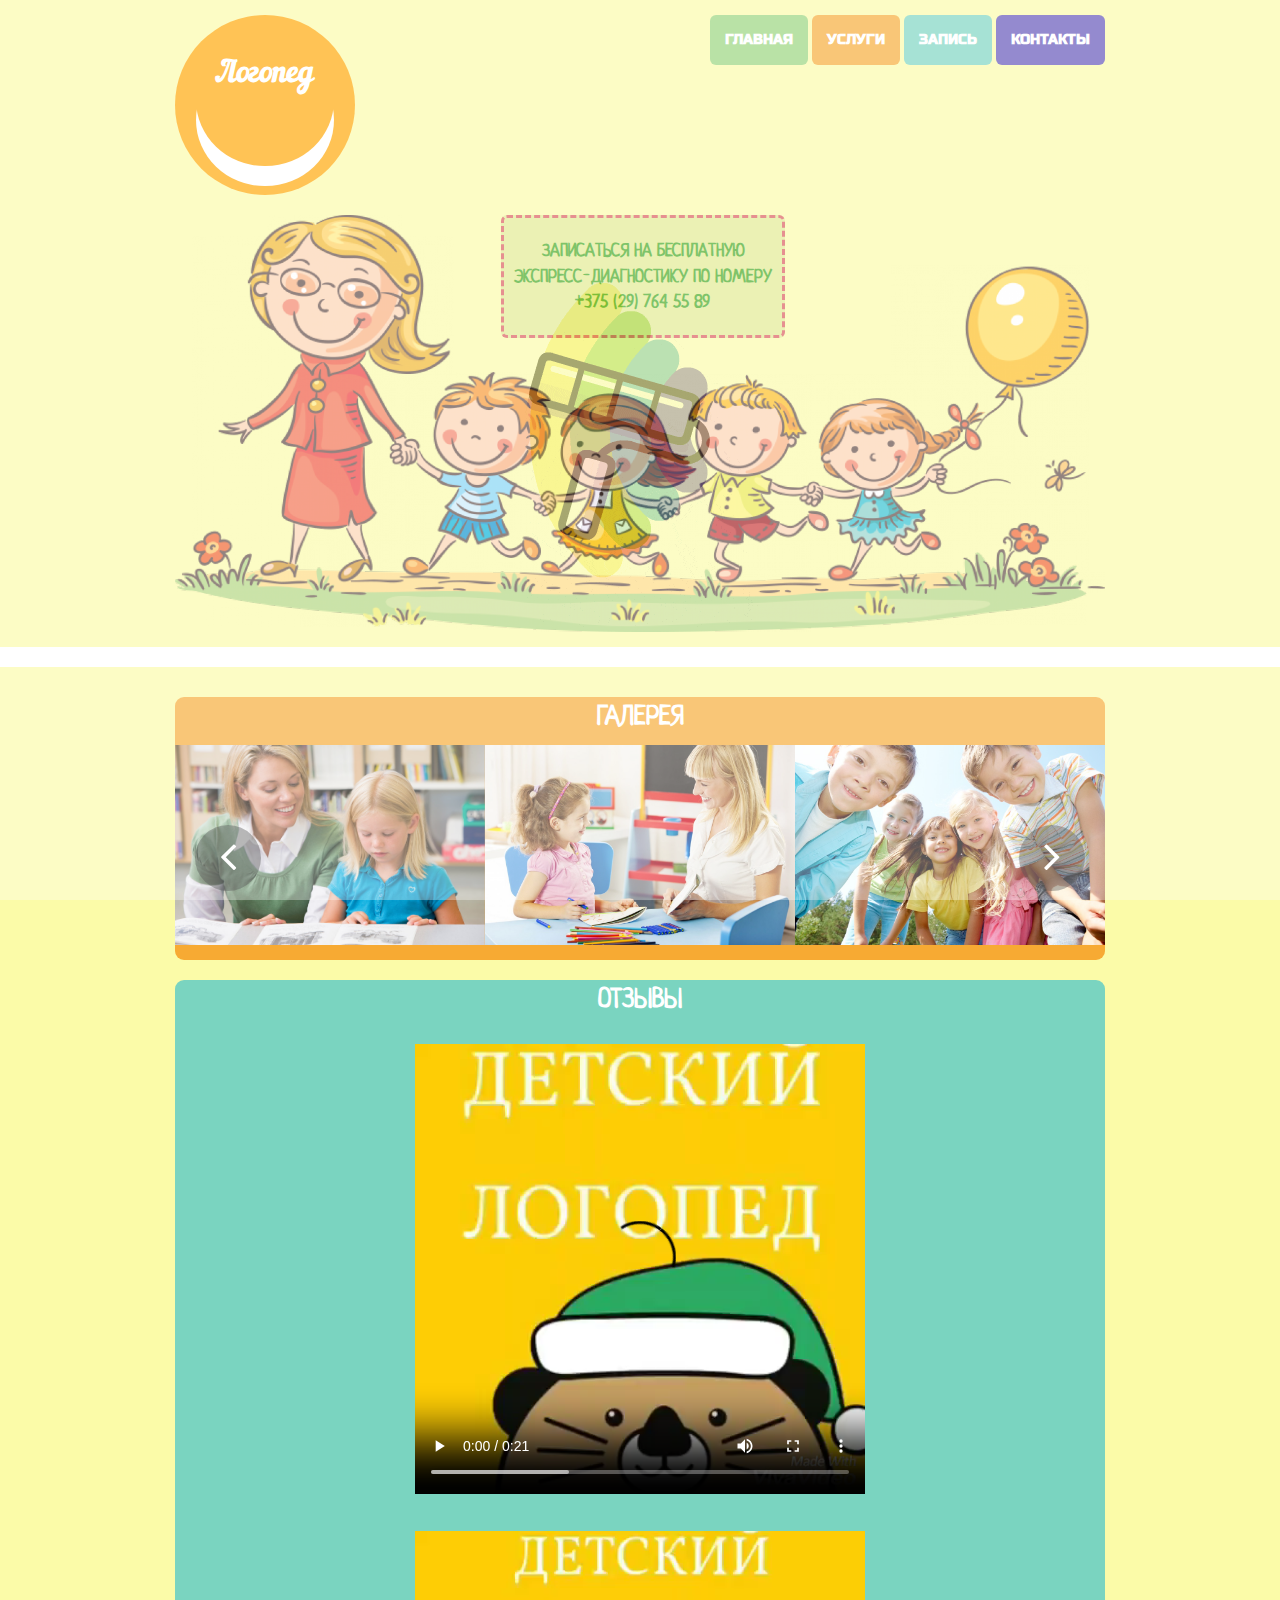
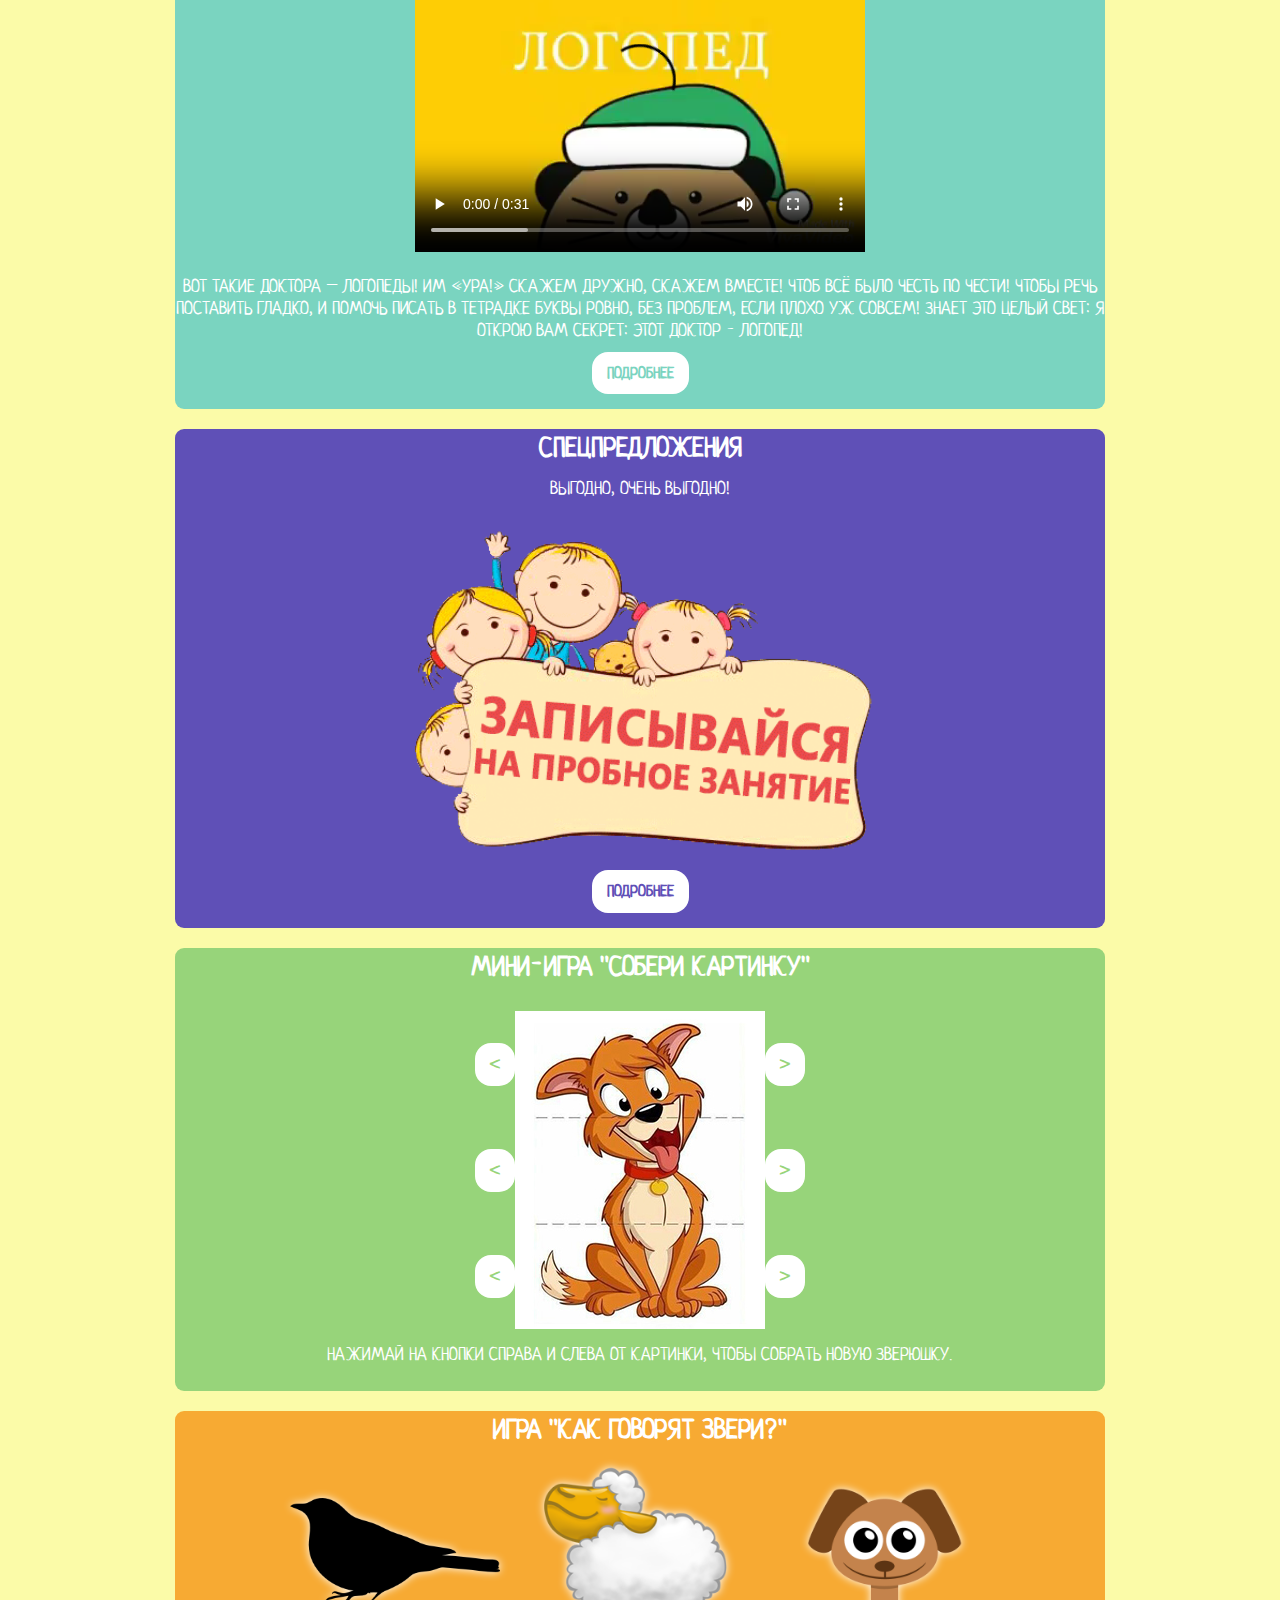
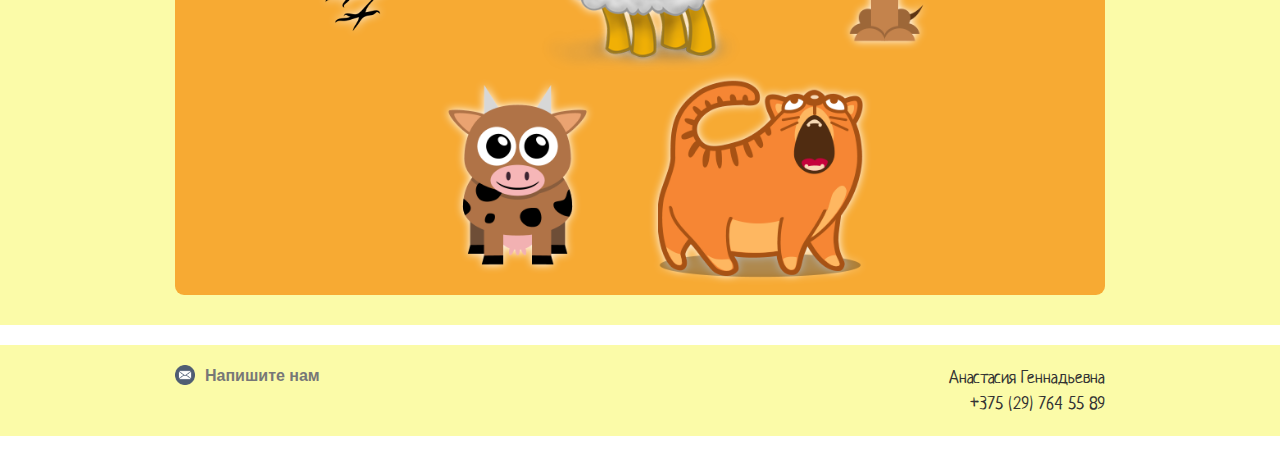
<file: index.html>
<!DOCTYPE html>
<html lang="ru">
<head>
	<meta charset="UTF-8">
	<meta name="viewport" content="width=device-width, initial-scale=1.0" />
	<meta name="keywords" content="логопед, Минск, Малиновка, уроки, речь, занятия, шепелявый, картавый, дразнят">
	<meta http-equiv="X-UA-Compatible" content="IE=edge" />
	<title>Логопед в Минске</title>
	<link rel="shortcut icon" href="img\favicon.ico" type="image/x-icon">
	<link rel="stylesheet" href="libs/bootstrap/bootstrap-grid-3.3.1.min.css" />
	<link rel="stylesheet" href="libs/font-awesome-4.2.0/css/font-awesome.min.css" />
	<link rel="stylesheet" href="libs/owl-carousel/owl.carousel.css" />
	<link rel="stylesheet" href="css/fonts.css">
	<link rel="stylesheet" href="css/style.css">
	<link rel="stylesheet" href="css/media.css">
	<link rel="stylesheet" href="libs/fancybox/jquery.fancybox.css" />
	<link rel="stylesheet" href="libs/countdown/jquery.countdown.css" />


</head>
<body>

<div class="preloader"></div>


	<header>
		<div class="container clearfix">
			<div class="logo hidden-xs hidden-sm">
				<p>Логопед</p>
			</div>
			<nav class="maian_mnu clearfix">
				<button class="main_mnu_button hidden-sm hidden-md hidden-lg"><i class="fa fa-bars"></i></button>
				
				<ul>
					<li><a href="#" class="home">Главная</a></li>
					<li><a href="pages/price.html" class="services">Услуги</a></li>
					<li><a href="pages/clients.html" class="registr">Запись</a></li>
					<li><a href="#downfooter" class="contacts">Контакты</a></li>
				</ul>
			</nav>		
				<div class="logo2 hidden-lg hidden-md">
					<p>Логопед</p>
				</div>	
		</div>
		<div class="container">
			<a href="pages/clients.html"><div class="top_mobile hidden-md hidden-lg"><p>	
				Записаться на бесплатную <br> экспресс-диагностику по номеру <br> +375 (29) 764 55 89</p>
			</div></a>
			<div class="kids hidden-xs hidden-sm">
				<img class="top_image" src="img/cheloveki.png" alt="">
				<a href="pages/clients.html">
				<div class="reg zzz">
					<p>Записаться на бесплатную <br> экспресс-диагностику по номеру<br> +375 (29) 764 55 89</p>
				</div>
				</a>
			</div>
		</div>
	</header>

	<main>
		<div class="container">
			<div class="main_item gallery">
				<h2>Галерея</h2>
					<div class="slider_container">
						<div class="next_button"><i class="fa fa-angle-right"></i></div>
						<div class="prev_button"><i class="fa fa-angle-left"></i></div>
						<div class="carousel">
							<div class="slide_item"><a class="fancybox" data-fancybox-group="group" href="img/1.jpg"><img src="img/1.jpg" alt="alt" /></a></div>						
							<div class="slide_item"><a class="fancybox" data-fancybox-group="group" href="img/3.jpg"><img src="img/3.jpg" alt="alt" /></a></div>
							<div class="slide_item"><a class="fancybox" data-fancybox-group="group" href="img/4.jpg"><img src="img/4.jpg" alt="alt" /></a></div>
							<div class="slide_item"><a class="fancybox" data-fancybox-group="group" href="img/5.jpg"><img src="img/5.jpg" alt="alt" /></a></div>
							<div class="slide_item"><a class="fancybox" data-fancybox-group="group" href="img/6.jpg"><img src="img/6.jpg" alt="alt" /></a></div>
							<div class="slide_item"><a class="fancybox" data-fancybox-group="group" href="img/7.jpg"><img src="img/7.jpg" alt="alt" /></a></div>
							<div class="slide_item"><a class="fancybox" data-fancybox-group="group" href="img/8.jpg"><img src="img/8.jpg" alt="alt" /></a></div>
						</div>
					</div>				
			</div>

			<div class="main_item reviews">
				<h2>Отзывы</h2>

				<!-- Видео -->
				<video class="video1" src="video/V1.mp4" controls "></video>
				<video class="video1" src="video/V2.mp4" controls "></video>
				
				


				<p>Вот такие доктора –
					Логопеды! Им «Ура!»
					Скажем дружно, скажем вместе!
					Чтоб всё было честь по чести!
					Чтобы речь поставить гладко,
					И помочь писать в тетрадке 
					Буквы ровно, без проблем, 
					Если плохо уж совсем! 
					Знает это целый свет: 
					Я открою вам секрет:  
					Этот доктор - логопед!</p>
					<button>Подробнее</button>
			

			</div>

			<div class="main_item prime">
				<h2>Спецпредложения</h2>
				
				<p>Выгодно, очень выгодно!</p>

				<img src="img/baner2.gif">
				<br>
					<button>Подробнее</button>
			</div>

			<div class="main_item minigame">
				<h2>Мини-игра "Собери картинку"</h2>
				<div class="game1">

					<div id="maindiv">
						<div id="button1">
							<button class="button2" onclick="slider.right();"><</button>
						</div>
						<div id="scr"></div>
						<div id="button1">
							<button class="button2" onclick="slider.left();">></button>
						</div>
					</div>

					<div id="maindiv">
						<div id="button1">
							<button class="button2" onclick="slider.rightq();"><</button>
						</div>
						<div id="scr1" ></div>
						<div id="button1">
							<button class="button2" onclick="slider.leftq();">></button>
						</div>
					</div>

					<div id="maindiv">
						<div id="button1">
							<button class="button2" onclick="slider.rightw();"><</button>
						</div>
						<div id="scr2" ></div>
						<div id="button1">
							<button class="button2" onclick="slider.leftw();">></button>
						</div>
					</div> 
				</div>


				<p>Нажимай на кнопки справа и слева от картинки, чтобы собрать новую зверюшку.
					</p>
					
			</div>

			
			<div class="main_item gallery">
				<h2>Игра "Как говорят звери?"</h2>
				<!-- Аудио -->
				<audio src="audio/Civi.mp3"></audio>
				<audio src="audio/Be.mp3"></audio>
				<audio src="audio/Gav.mp3"></audio>
				<audio src="audio/Mu.mp3"></audio>
				<audio src="audio/Murr.mp3"></audio>

				<!-- Кнопки к Аудио -->
				<div class="button_animals">

					<div class="animals_img"><img src="img/animals/01_Bird.png" class="bird" title="Послушать зверюшку"></div>
					<div class="animals_img"><img src="img/animals/02_Be.png" class="be" title="Послушать зверюшку"></div>
					<div class="animals_img"><img src="img/animals/03_Gav.png" class="gav" title="Послушать зверюшку"></div>
					<div class="animals_img"><img src="img/animals/04_Mu.png" class="mu" title="Послушать зверюшку"></div>
					<div class="animals_img"><img src="img/animals/05_Murr.png" class="murr" title="Послушать зверюшку"></div>

				</div>
		
			</div>

			<div>
				<div id="upbutton">  <img src="img/up2.png" no-repeat top center>  </div>
			</div>
			
		</div>
			</main>
			<footer class="col-md-12">
				<div class="container clearfix">
				<!-- <img src="img/Бабочки.jpg"> -->
					<ul class="icons left">
						<li><a href="#" class="mail">Напишите нам</a></li>
					</ul>
					<div id="downfooter" class="copy right">
						<p>Анастасия Геннадьевна</p>
						<p>+375 (29) 764 55 89</p>
					</div>
				</div>
			</footer>
</body>
			<script src="libs/jquery/jquery-1.11.1.min.js"></script>
			<script src="js/common.js"></script>
			<script src="libs/fancybox/jquery.fancybox.pack.js"></script>
			<script src="libs/waypoints/waypoints-1.6.2.min.js"></script>
			<script src="libs/scroll/jquery.scroll.min.js"></script>
			<script src="libs/owl-carousel/owl.carousel.min.js"></script>
			<script src="libs/countdown/jquery.plugin.js"></script>
			<script src="libs/countdown/jquery.countdown.min.js"></script>
			<script src="libs/countdown/jquery.countdown-ru.js"></script>
			<script src="libs/landing-nav/navigation.js"></script>

</html>
</file>
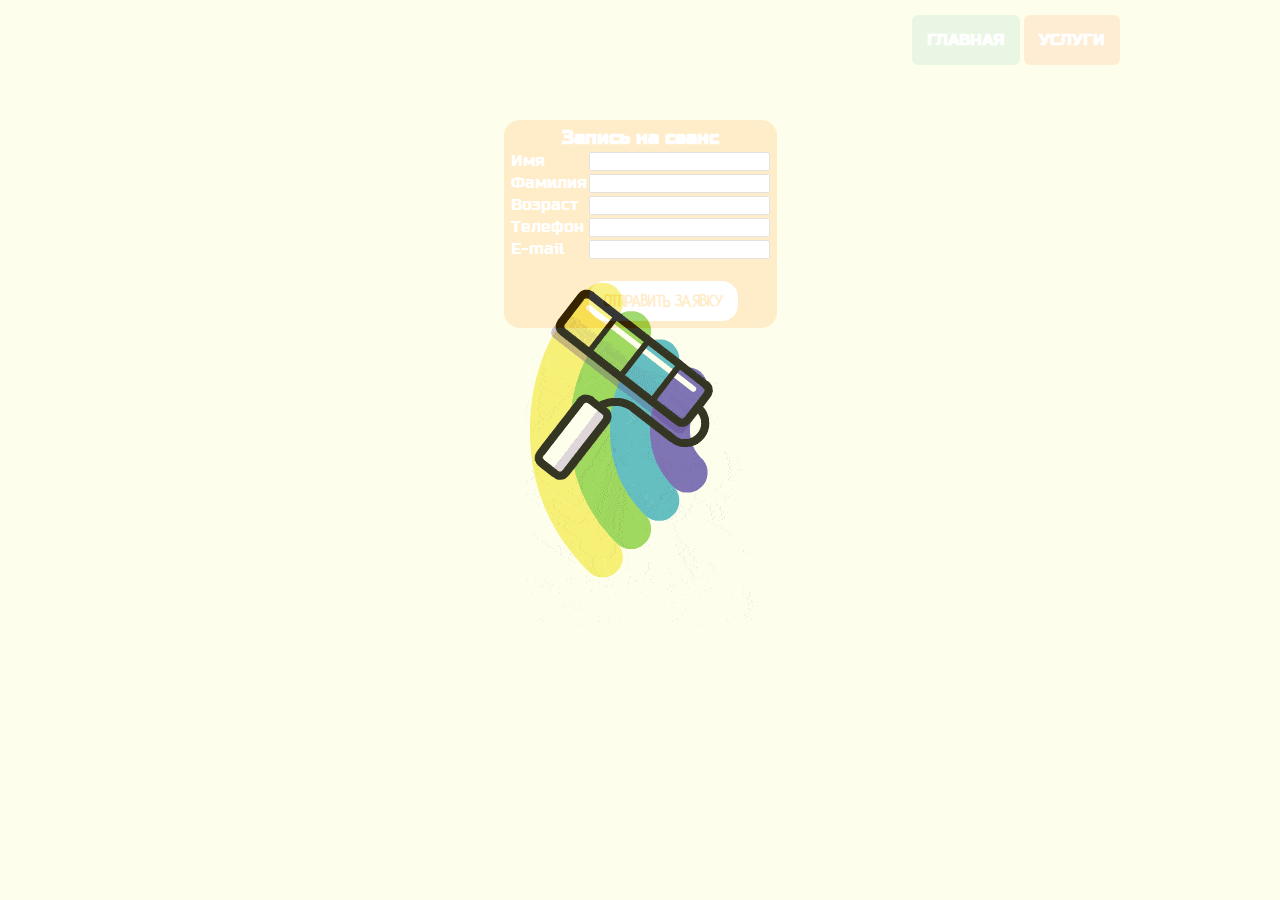
<file: pages/clients.html>
﻿<html>

  <head>
    <title>Запись на сеанс</title>
    <link rel="shortcut icon" href="../img/favicon.ico" type="image/x-icon">
	<meta http-equiv="content-type" content="text/html" charset="UTF-8" />
	<link rel="stylesheet" href="../libs/font-awesome-4.2.0/css/font-awesome.min.css" />
	<link rel="stylesheet" href="../css/fonts.css">
	<link rel="stylesheet" href="../css/style.css">

  </head>
  <body bgcolor="#fbfba8">

  <div class="preloader"></div>

	<header>
		<div class="container clearfix">
			
			<nav class="maian_mnu clearfix">
				
				<ul>
					<li><a href="../index.html" class="home">Главная</a></li>
					<li><a href="../pages/price.html" class="services">Услуги</a></li>
				</ul>
				
			</nav>			
		</div>
		
	</header>

  	<form name="myForm" onsubmit=" return validate(this); ">
	<table class="tabl">
	<tr><td colspan="3" align="center"><h3>Запись на сеанс</h3></td></tr>

		<tr><td>Имя</td><td><input type="text" name="ima" maxlength = "16" ></td></tr>	
		<tr><td>Фамилия</td><td><input type="text" name="family" maxlength = "16" ></td></tr>
		<tr><td>Возраст</td><td><input type="text" name="age" maxlength = "3"></td></tr>
		<tr><td>Телефон</td><td><input type="text" name="tell" maxlength = "13"></td></tr>
		<tr><td>E-mail</td><td><input type="text" name="mail" id="mail" maxlength = "24"></td></tr>	
		<tr><td></td><td><button class="sub_button">Отправить заявку</button></td></tr>	
	
	</table>
	</form>
</body>
<script src="../js/price_and_clients.js"></script>
<script src="../libs/jquery/jquery-1.11.1.min.js"></script>
<script src="../js/common.js"></script>
<script src="../libs/fancybox/jquery.fancybox.pack.js"></script>
<script src="../libs/waypoints/waypoints-1.6.2.min.js"></script>
<script src="../libs/scroll/jquery.scroll.min.js"></script>
<script src="../libs/owl-carousel/owl.carousel.min.js"></script>
<script src="../libs/countdown/jquery.plugin.js"></script>
<script src="../libs/countdown/jquery.countdown.min.js"></script>
<script src="../libs/countdown/jquery.countdown-ru.js"></script>
<script src="../libs/landing-nav/navigation.js"></script>
</html>
</file>
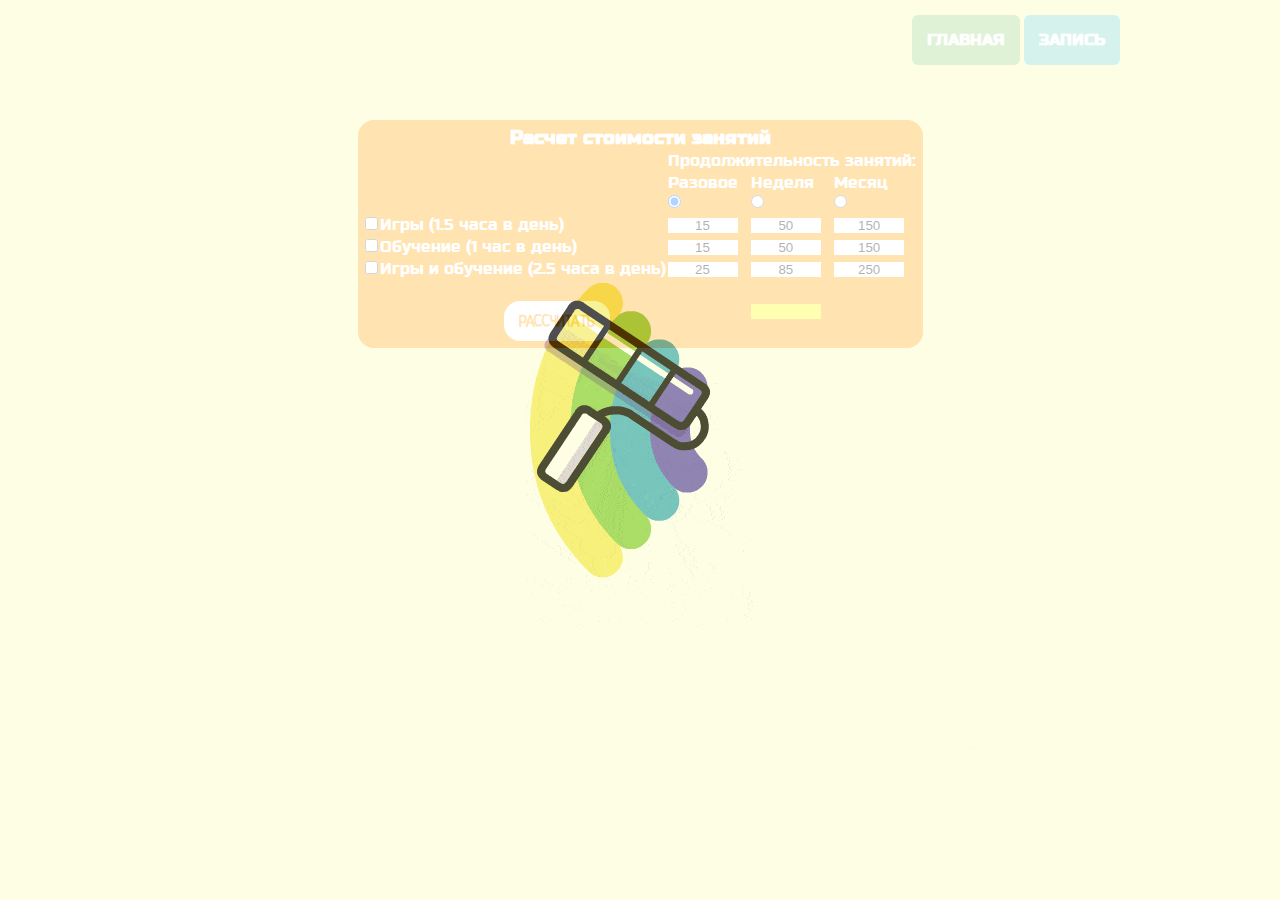
<file: pages/price.html>
﻿<!DOCTYPE html>
<html lang="ru">
  <head>
		<title>Прайс</title>
		<link rel="shortcut icon" href="../img/favicon.ico" type="image/x-icon">
		<meta http-equiv="content-type" content="text/html" charset="UTF-8" />
		<link rel="stylesheet" href="../libs/font-awesome-4.2.0/css/font-awesome.min.css" />
		<link rel="stylesheet" href="../css/fonts.css">
		<link rel="stylesheet" href="../css/style.css">
	
  </head>
  <body bgcolor="#fbfba8">
  <div class="preloader"></div>

	<header>
		<div class="container clearfix">
			
			<nav class="maian_mnu clearfix">
				
				<ul>
					<li><a href="../index.html" class="home">Главная</a></li>
					<li><a href="../pages/clients.html" class="registr">Запись</a></li>
				</ul>
				
			</nav>			
		</div>
		
	</header>

  
	<table class="tabl">
	<tr><td colspan="5" align="center"><h3>Расчет стоимости занятий</h3></td></tr>
	<form name="myForm">
		<tr><td colspan="2"></td><td colspan="3">Продолжительность занятий:</td></tr>	
		
		<tr>
			<td colspan="2"></td>
			<td>Разовое<br/><input name="dl" type="radio" checked></td>
			<td>Неделя<br/><input name="dl" type="radio"</td>
			<td>Месяц<br/><input name="dl" type="radio"</td>
		</tr>	
		
		<tr>
			<td><input type="checkbox" name="color"></td>
			<td>Игры (1.5 часа в день)</td>
			<td><input  class="x" type="text" name="d1" value="15" readonly></td>
			<td><input  class="x" type="text" name="s1"  value="50" readonly></td>
			<td><input  class="x" type="text" name="k1"  value="150" readonly></td>
		</tr>
		
		<tr>
			<td><input type="checkbox" name="cut"></td>
			<td>Обучение (1 час в день)</td>
			<td><input  class="x" type="text" name="d2"  value="15" readonly></td>
			<td><input class="x"  type="text" name="s2" value="50" readonly></td>
			<td><input  class="x" type="text" name="k2"  value="150" readonly></td>
		</tr>
		
		<tr>
			<td><input type="checkbox" name="fler"></td>
			<td>Игры и обучение (2.5 часа в день)</td>
			<td><input  class="x" type="text" name="d3"  value="25" readonly></td>
			<td><input class="x"  type="text" name="s3" value="85" readonly></td>
			<td><input class="x" type="text" name="k3"  value="250" readonly></td>
		</tr>
		
		<tr>
			<td colspan="3" align="center"><input class="sub_button"  type="button"  value="Рассчитать"  onclick="calc()"></td>
			<td colspan="2"><input type="text" id="itog" name="itog" readonly></td>
		</tr>	
	</form>
	</table>
</body>

<script src="../js/price_and_clients.js"></script>
<script src="../libs/jquery/jquery-1.11.1.min.js"></script>
<script src="../js/common.js"></script>
<script src="../libs/fancybox/jquery.fancybox.pack.js"></script>
<script src="../libs/waypoints/waypoints-1.6.2.min.js"></script>
<script src="../libs/scroll/jquery.scroll.min.js"></script>
<script src="../libs/owl-carousel/owl.carousel.min.js"></script>
<script src="../libs/countdown/jquery.plugin.js"></script>
<script src="../libs/countdown/jquery.countdown.min.js"></script>
<script src="../libs/countdown/jquery.countdown-ru.js"></script>
<script src="../libs/landing-nav/navigation.js"></script>
</html>
</file>
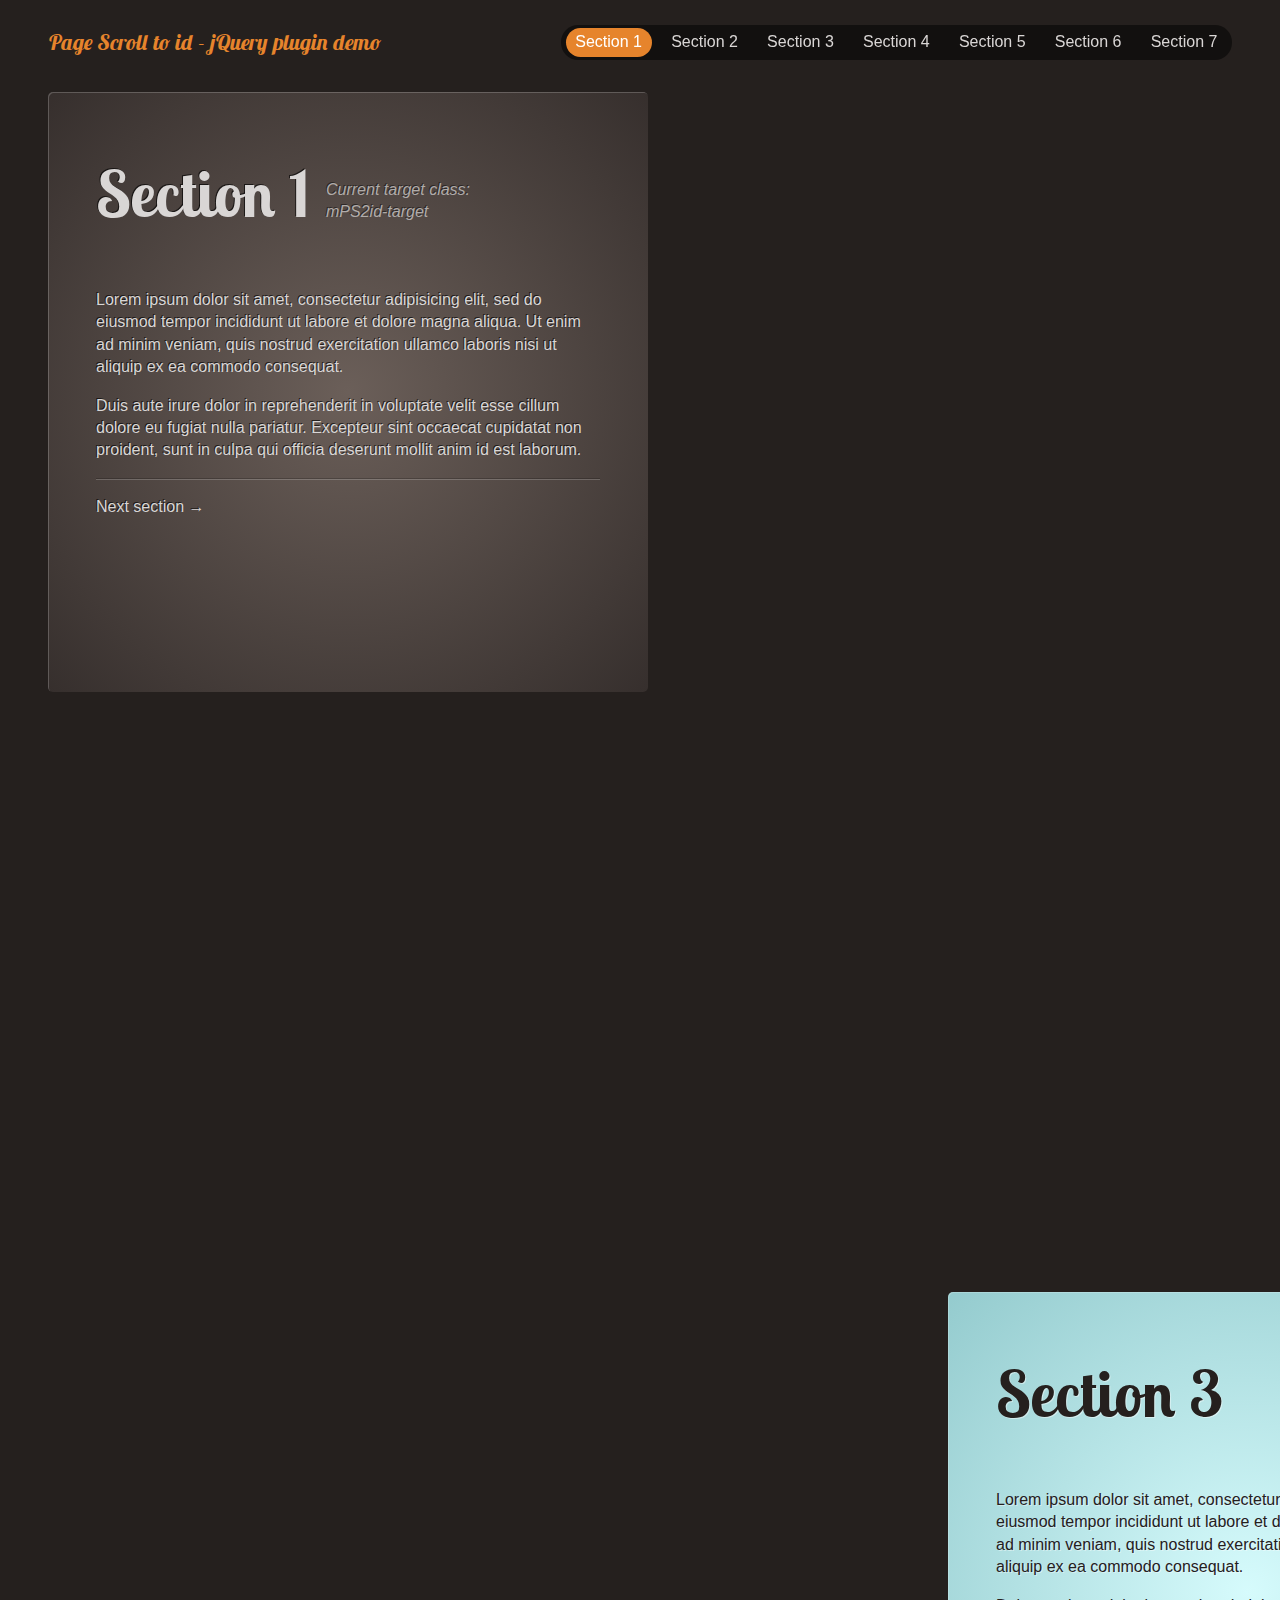
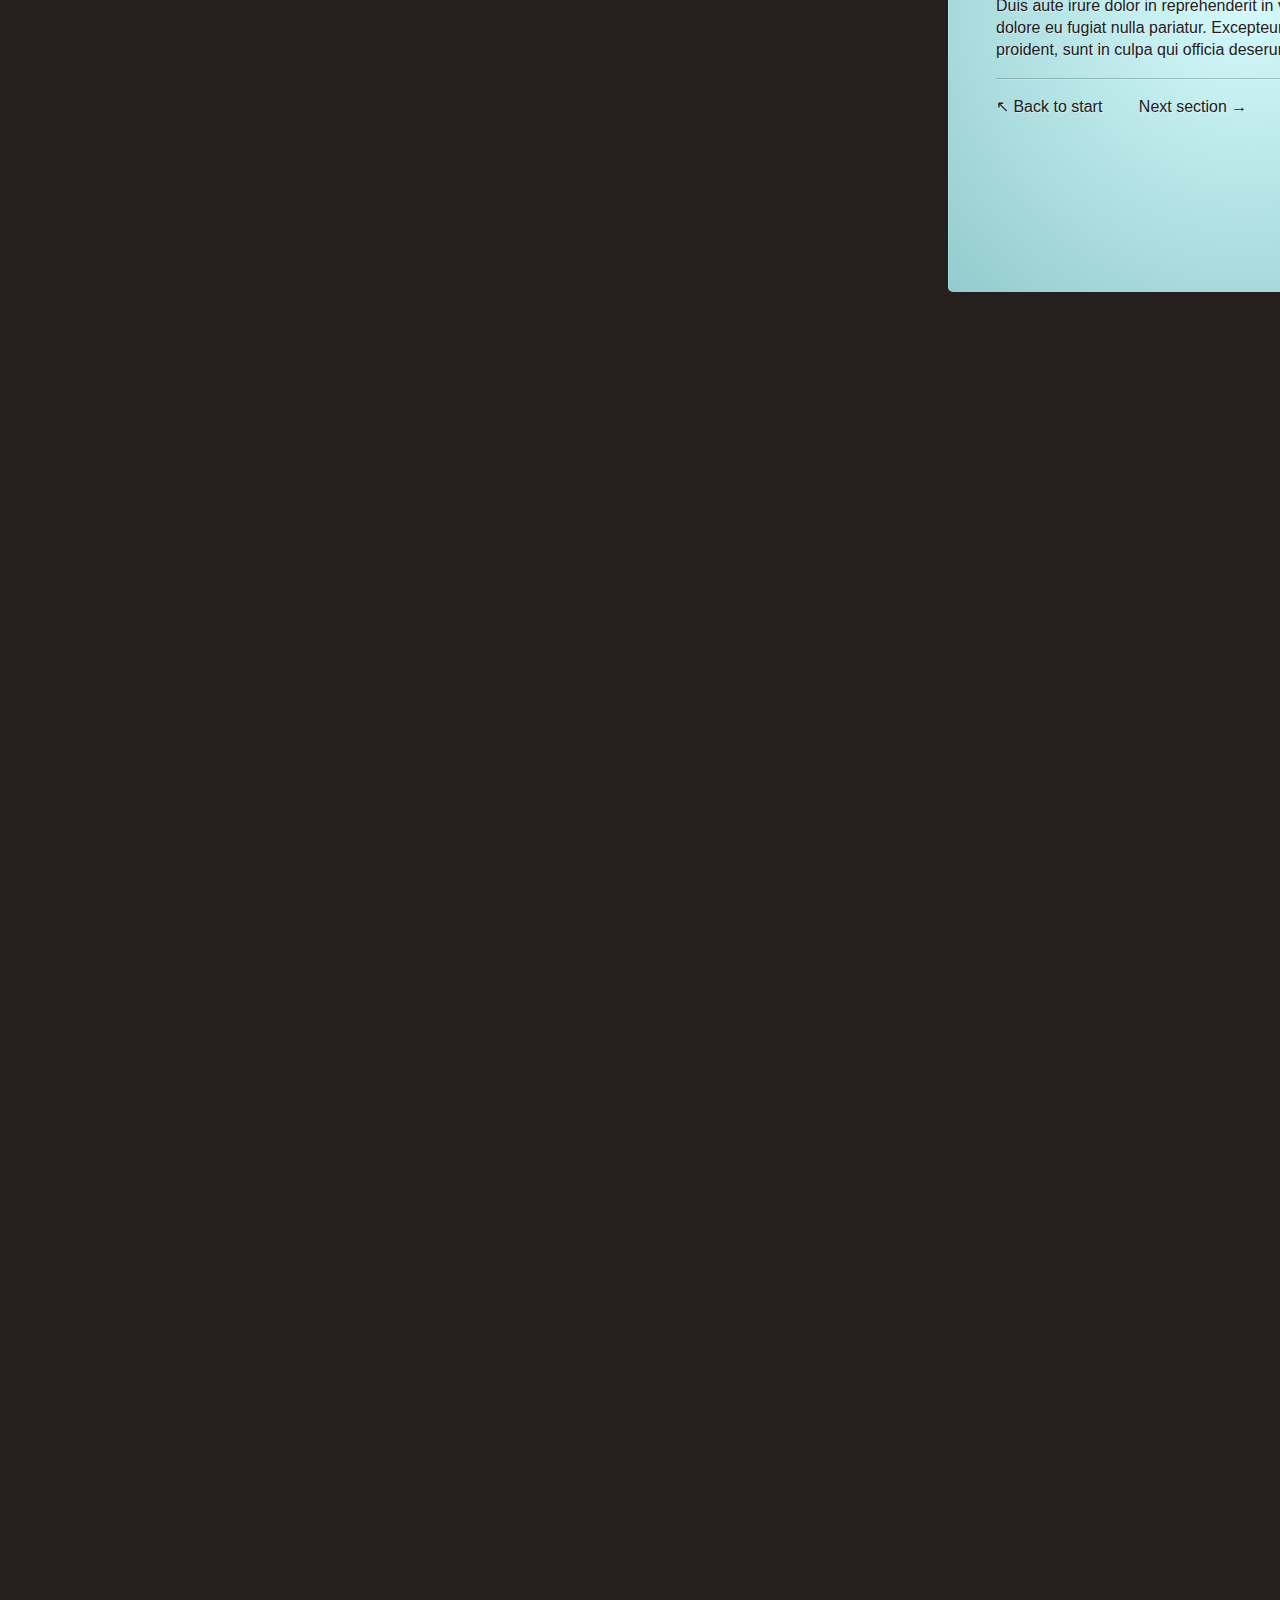
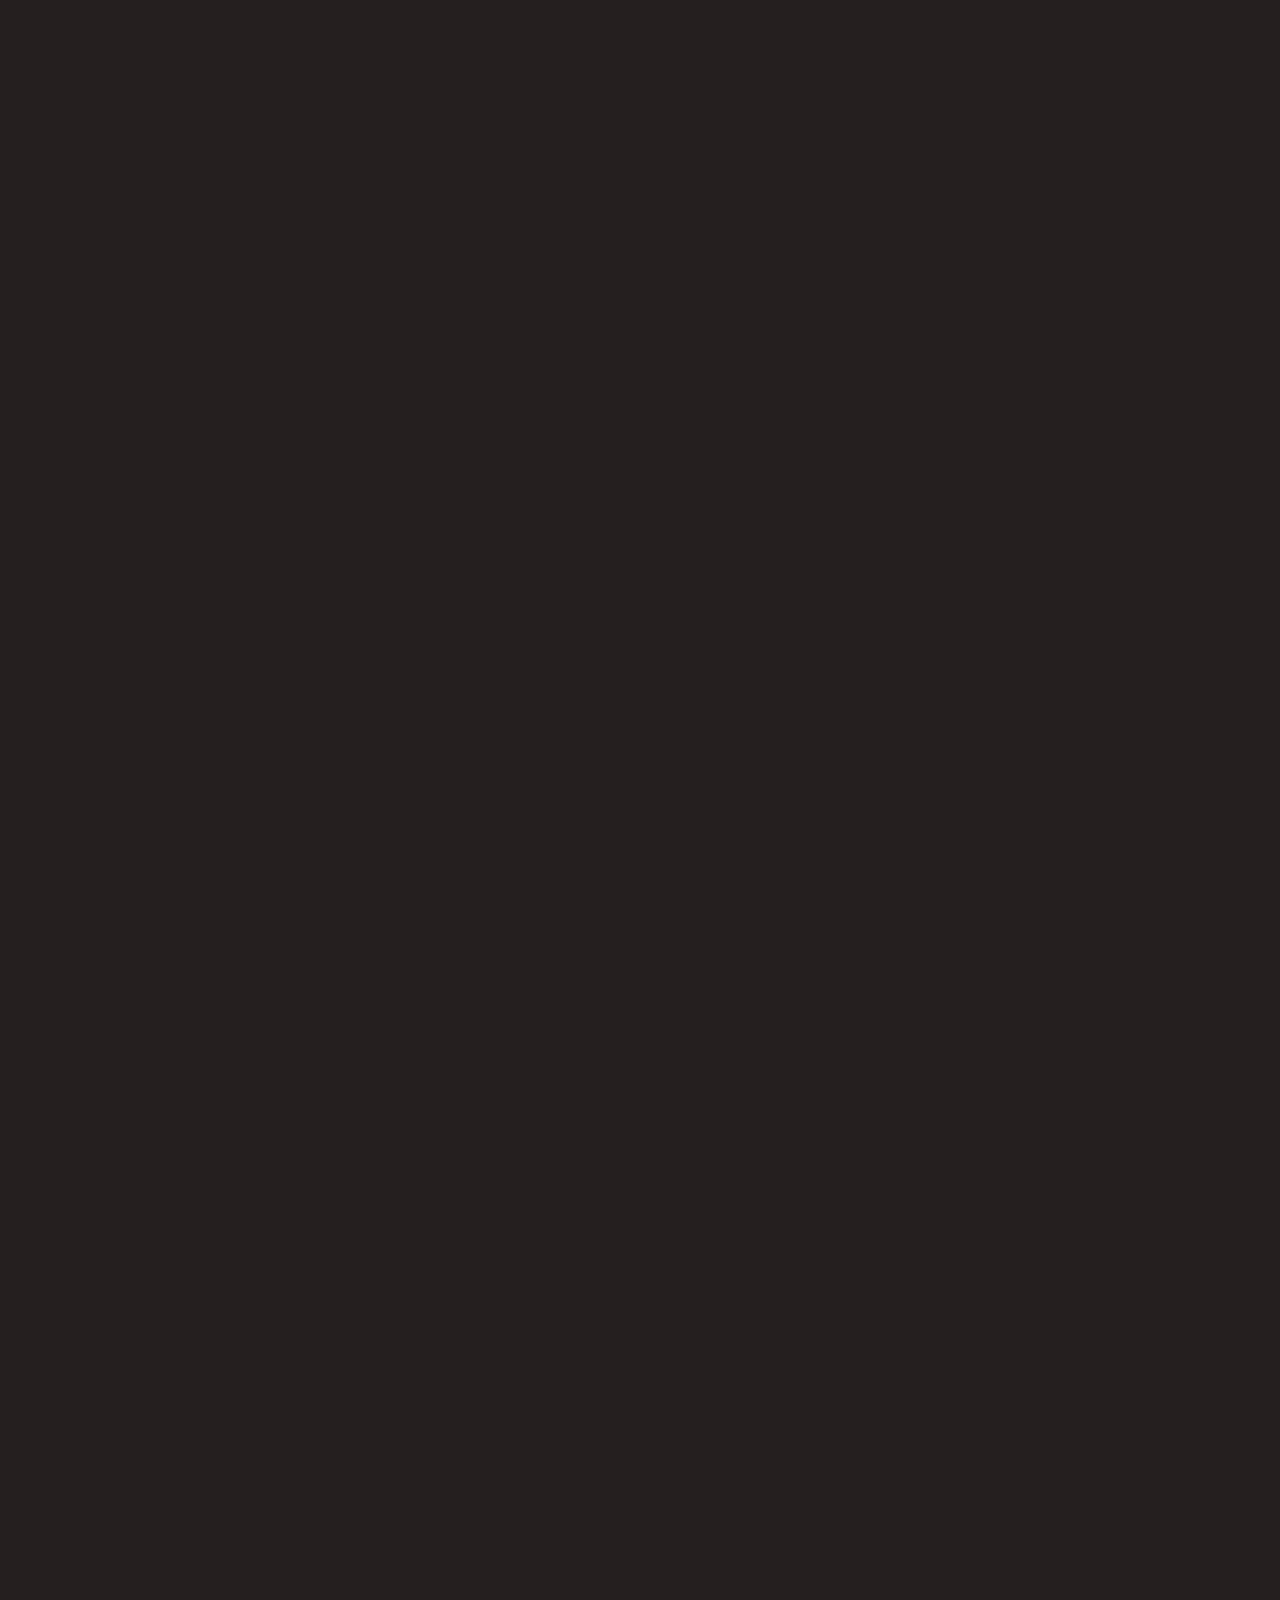
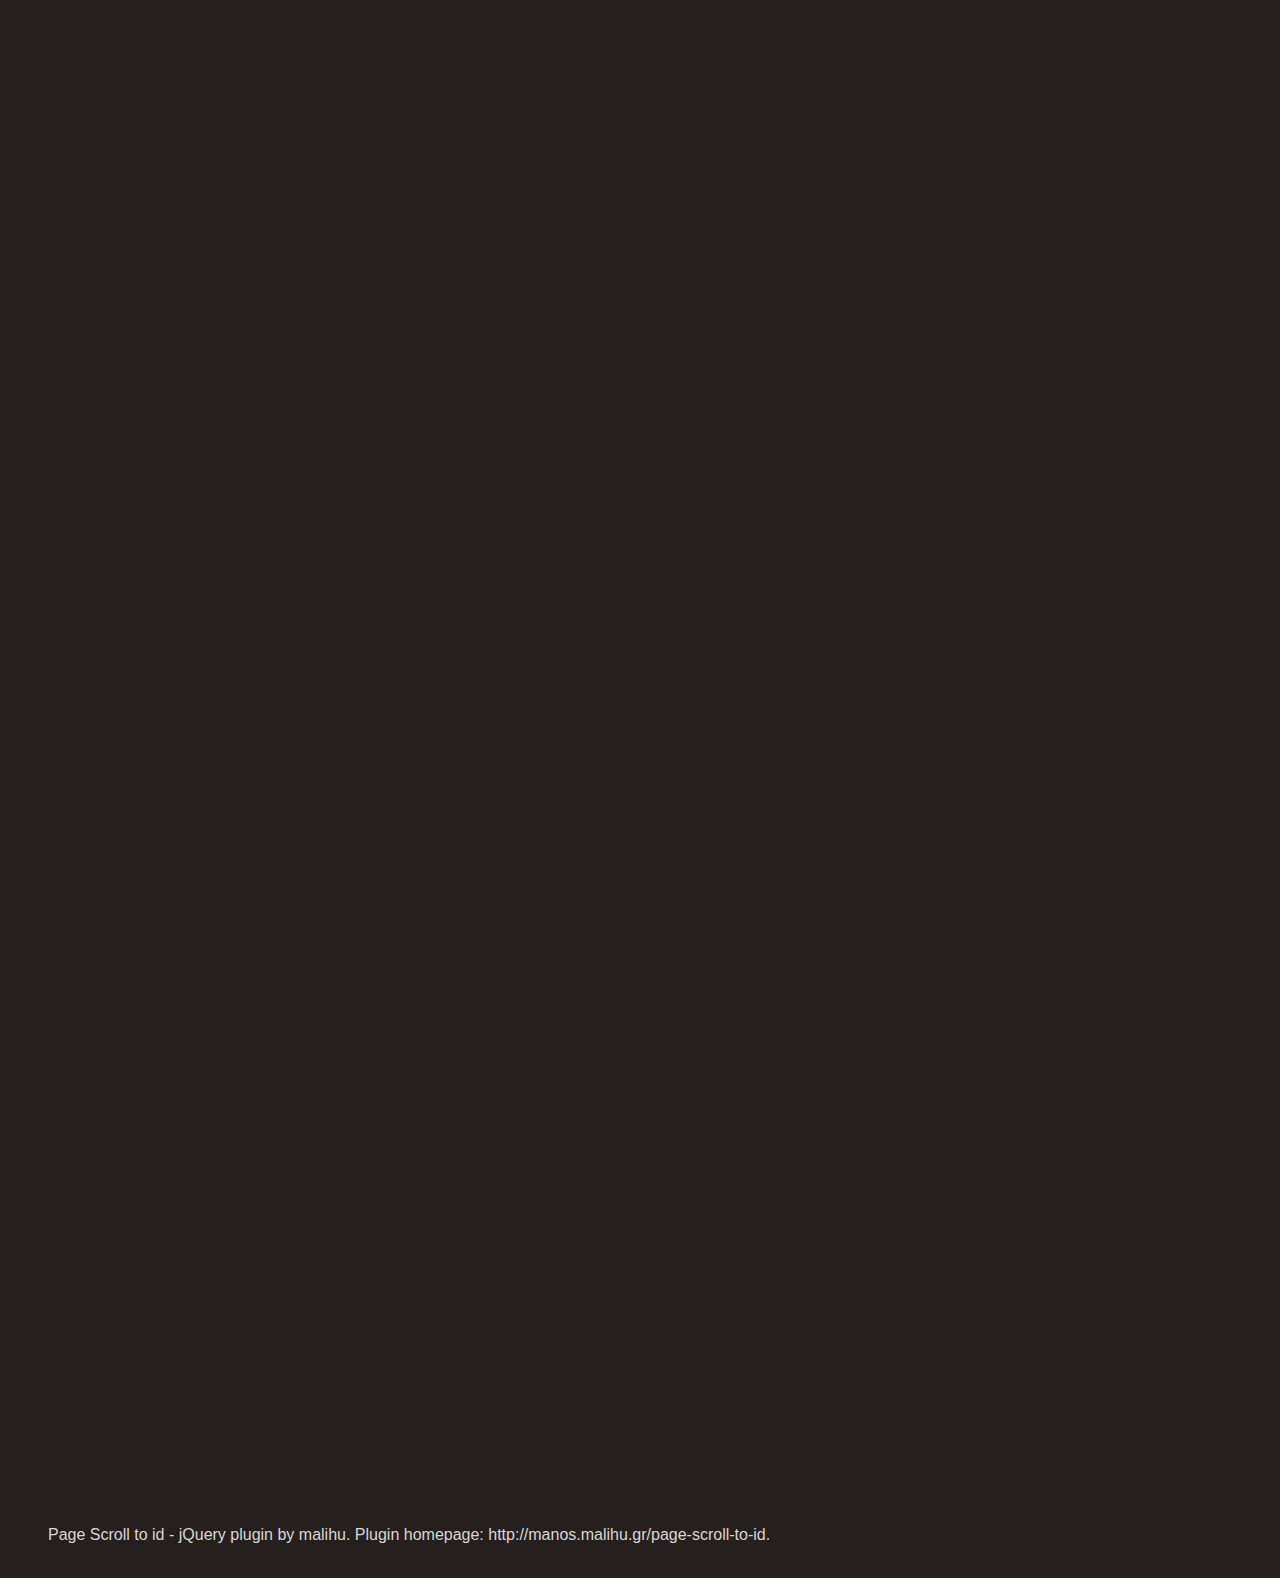
<file: libs/PageScroll2id/examples/demo-auto-layout.html>
<!DOCTYPE HTML>
<!--[if IE 8 ]><html lang="en" class="ie8"><![endif]-->
<!--[if IE 9 ]><html lang="en" class="ie9"><![endif]-->
<!--[if (gt IE 9)|!(IE)]><!-->
<html lang="en">
<!--<![endif]-->
<head>
	<meta charset="utf-8" />
	<meta http-equiv="X-UA-Compatible" content="IE=edge" />
	<title>Page Scroll to id - jQuery plugin demo</title>
	<meta name="viewport" content="width=device-width, initial-scale=1" />
	<!-- stylesheet for demo and examples -->
	<link rel="stylesheet" href="style.css">
	<!--[if lt IE 9]>
	<script src="http://html5shiv.googlecode.com/svn/trunk/html5.js"></script>
	<script src="http://css3-mediaqueries-js.googlecode.com/svn/trunk/css3-mediaqueries.js"></script>
	<![endif]-->
</head>

<body class="auto-layout">
	<header>
		<h1>Page Scroll to id - jQuery plugin demo</h1>
	</header>
	
	<nav id="navigation-menu">
		<ul>
			<li><a href="#section-1">Section 1</a></li>
			<li><a href="#section-2">Section 2</a></li>
			<li><a href="#section-3">Section 3</a></li>
			<li><a href="#section-4">Section 4</a></li>
			<li><a href="#section-5">Section 5</a></li>
			<li><a href="#section-6">Section 6</a></li>
			<li><a href="#section-7">Section 7</a></li>
		</ul>
	</nav>
	
	<div id="content">
		<section id="section-1">
			<div class="content">
				<h2>Section 1</h2>
				<p>Lorem ipsum dolor sit amet, consectetur adipisicing elit, sed do eiusmod tempor incididunt ut labore et dolore magna aliqua. Ut enim ad minim veniam, quis nostrud exercitation ullamco laboris nisi ut aliquip ex ea commodo consequat.</p>
				<p>Duis aute irure dolor in reprehenderit in voluptate velit esse cillum dolore eu fugiat nulla pariatur. Excepteur sint occaecat cupidatat non proident, sunt in culpa qui officia deserunt mollit anim id est laborum.</p>
				<hr /><a href="#" rel="next">Next section &rarr;</a>
			</div>
		</section>
		<section id="section-2">
			<div class="content">
				<h2>Section 2</h2>
				<p>Lorem ipsum dolor sit amet, consectetur adipisicing elit, sed do eiusmod tempor incididunt ut labore et dolore magna aliqua. Ut enim ad minim veniam, quis nostrud exercitation ullamco laboris nisi ut aliquip ex ea commodo consequat.</p>
				<p>Duis aute irure dolor in reprehenderit in voluptate velit esse cillum dolore eu fugiat nulla pariatur. Excepteur sint occaecat cupidatat non proident, sunt in culpa qui officia deserunt mollit anim id est laborum.</p>
				<hr /><a href="#top">&#8598; Back to start</a> <a href="#" rel="next">&#8601; Next section</a>
			</div>
		</section>
		<section id="section-3">
			<div class="content">
				<h2>Section 3</h2>
				<p>Lorem ipsum dolor sit amet, consectetur adipisicing elit, sed do eiusmod tempor incididunt ut labore et dolore magna aliqua. Ut enim ad minim veniam, quis nostrud exercitation ullamco laboris nisi ut aliquip ex ea commodo consequat.</p>
				<p>Duis aute irure dolor in reprehenderit in voluptate velit esse cillum dolore eu fugiat nulla pariatur. Excepteur sint occaecat cupidatat non proident, sunt in culpa qui officia deserunt mollit anim id est laborum.</p>
				<hr /><a href="#top">&#8598; Back to start</a> <a href="#" rel="next">Next section &rarr;</a>
			</div>
		</section>
		<section id="section-4">
			<div class="content">
				<h2>Section 4</h2>
				<p>Lorem ipsum dolor sit amet, consectetur adipisicing elit, sed do eiusmod tempor incididunt ut labore et dolore magna aliqua. Ut enim ad minim veniam, quis nostrud exercitation ullamco laboris nisi ut aliquip ex ea commodo consequat.</p>
				<p>Duis aute irure dolor in reprehenderit in voluptate velit esse cillum dolore eu fugiat nulla pariatur. Excepteur sint occaecat cupidatat non proident, sunt in culpa qui officia deserunt mollit anim id est laborum.</p>
				<hr /><a href="#top">&#8598; Back to start</a> <a href="#" rel="next">&#8601; Next section</a>
			</div>
		</section>
		<section id="section-5">
			<div class="content">
				<h2>Section 5</h2>
				<p>Lorem ipsum dolor sit amet, consectetur adipisicing elit, sed do eiusmod tempor incididunt ut labore et dolore magna aliqua. Ut enim ad minim veniam, quis nostrud exercitation ullamco laboris nisi ut aliquip ex ea commodo consequat.</p>
				<p>Duis aute irure dolor in reprehenderit in voluptate velit esse cillum dolore eu fugiat nulla pariatur. Excepteur sint occaecat cupidatat non proident, sunt in culpa qui officia deserunt mollit anim id est laborum.</p>
				<hr /><a href="#top">&#8598; Back to start</a> <a href="#" rel="next">Next section &rarr;</a>
			</div>
		</section>
		<section id="section-6">
			<div class="content">
				<h2>Section 6</h2>
				<p>Lorem ipsum dolor sit amet, consectetur adipisicing elit, sed do eiusmod tempor incididunt ut labore et dolore magna aliqua. Ut enim ad minim veniam, quis nostrud exercitation ullamco laboris nisi ut aliquip ex ea commodo consequat.</p>
				<p>Duis aute irure dolor in reprehenderit in voluptate velit esse cillum dolore eu fugiat nulla pariatur. Excepteur sint occaecat cupidatat non proident, sunt in culpa qui officia deserunt mollit anim id est laborum.</p>
				<hr /><a href="#top">&#8598; Back to start</a> <a href="#" rel="next">&#8601; Next section</a>
			</div>
		</section>
		<section id="section-7">
			<div class="content">
				<h2>Section 7</h2>
				<p>Lorem ipsum dolor sit amet, consectetur adipisicing elit, sed do eiusmod tempor incididunt ut labore et dolore magna aliqua. Ut enim ad minim veniam, quis nostrud exercitation ullamco laboris nisi ut aliquip ex ea commodo consequat.</p>
				<p>Duis aute irure dolor in reprehenderit in voluptate velit esse cillum dolore eu fugiat nulla pariatur. Excepteur sint occaecat cupidatat non proident, sunt in culpa qui officia deserunt mollit anim id est laborum.</p>
				<hr /><a href="#top">&#8598; Back to start</a>
			</div>
		</section>
	</div>
	
	<footer>
		<p>Page Scroll to id - jQuery plugin by <a href="http://manos.malihu.gr">malihu</a>. Plugin homepage: <a href="http://manos.malihu.gr/page-scroll-to-id">http://manos.malihu.gr/page-scroll-to-id</a>.</p>
	</footer>
	
	<!-- Google CDN jQuery -->
	<script src="http://ajax.googleapis.com/ajax/libs/jquery/3.1.0/jquery.min.js"></script>
	
	<!-- Page Scroll to id plugin -->
	<script src="../jquery.malihu.PageScroll2id.js"></script>
	
	<script>
		(function($){
			$(window).on("load",function(){
				
				/* Page Scroll to id fn call */
				$("#navigation-menu a,a[href='#top'],a[rel='m_PageScroll2id']").mPageScroll2id({
					layout:"auto",
					offset:10,
					highlightSelector:"#navigation-menu a"
				});
				
				/* demo functions */
				$("a[rel='next']").click(function(e){
					e.preventDefault();
					var to=$(this).parent().parent("section").next().attr("id");
					$.mPageScroll2id("scrollTo",to);
				});
				
			});
		})(jQuery);
	</script>
</body>
</html>
</file>
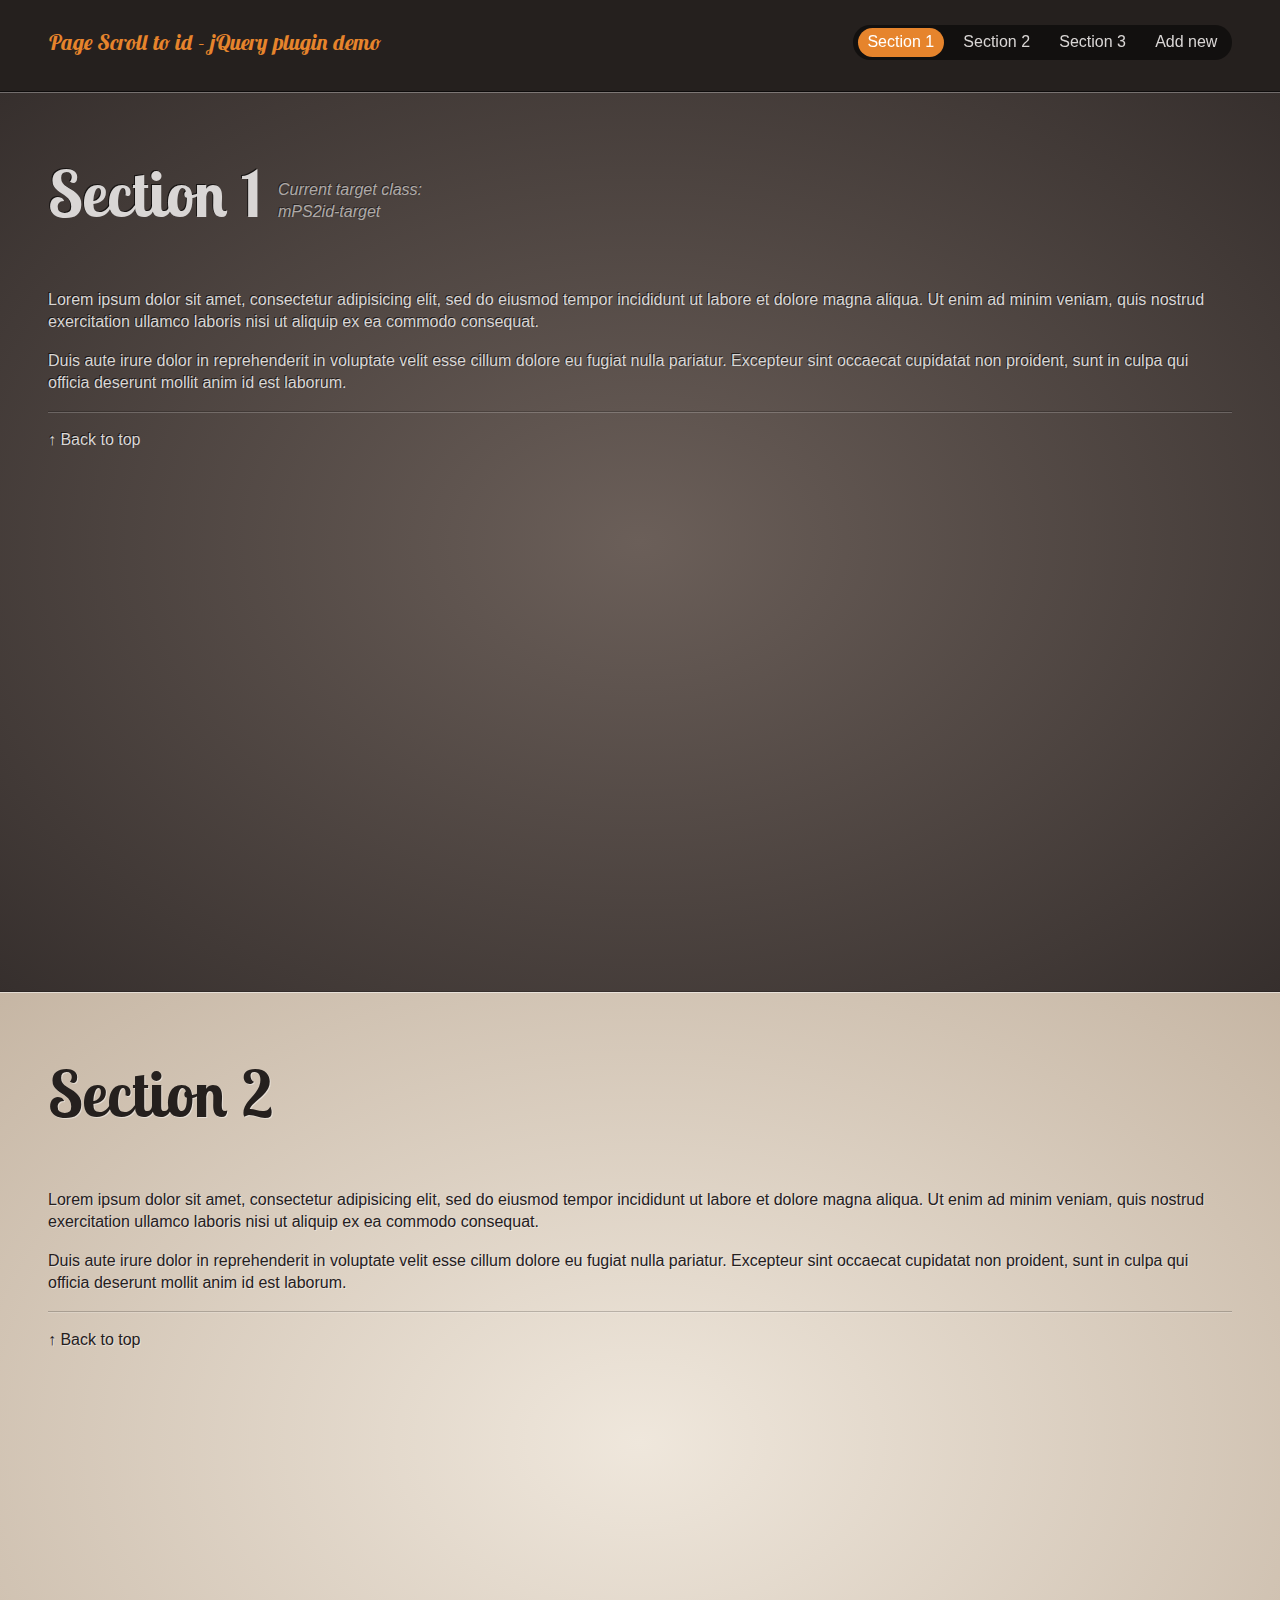
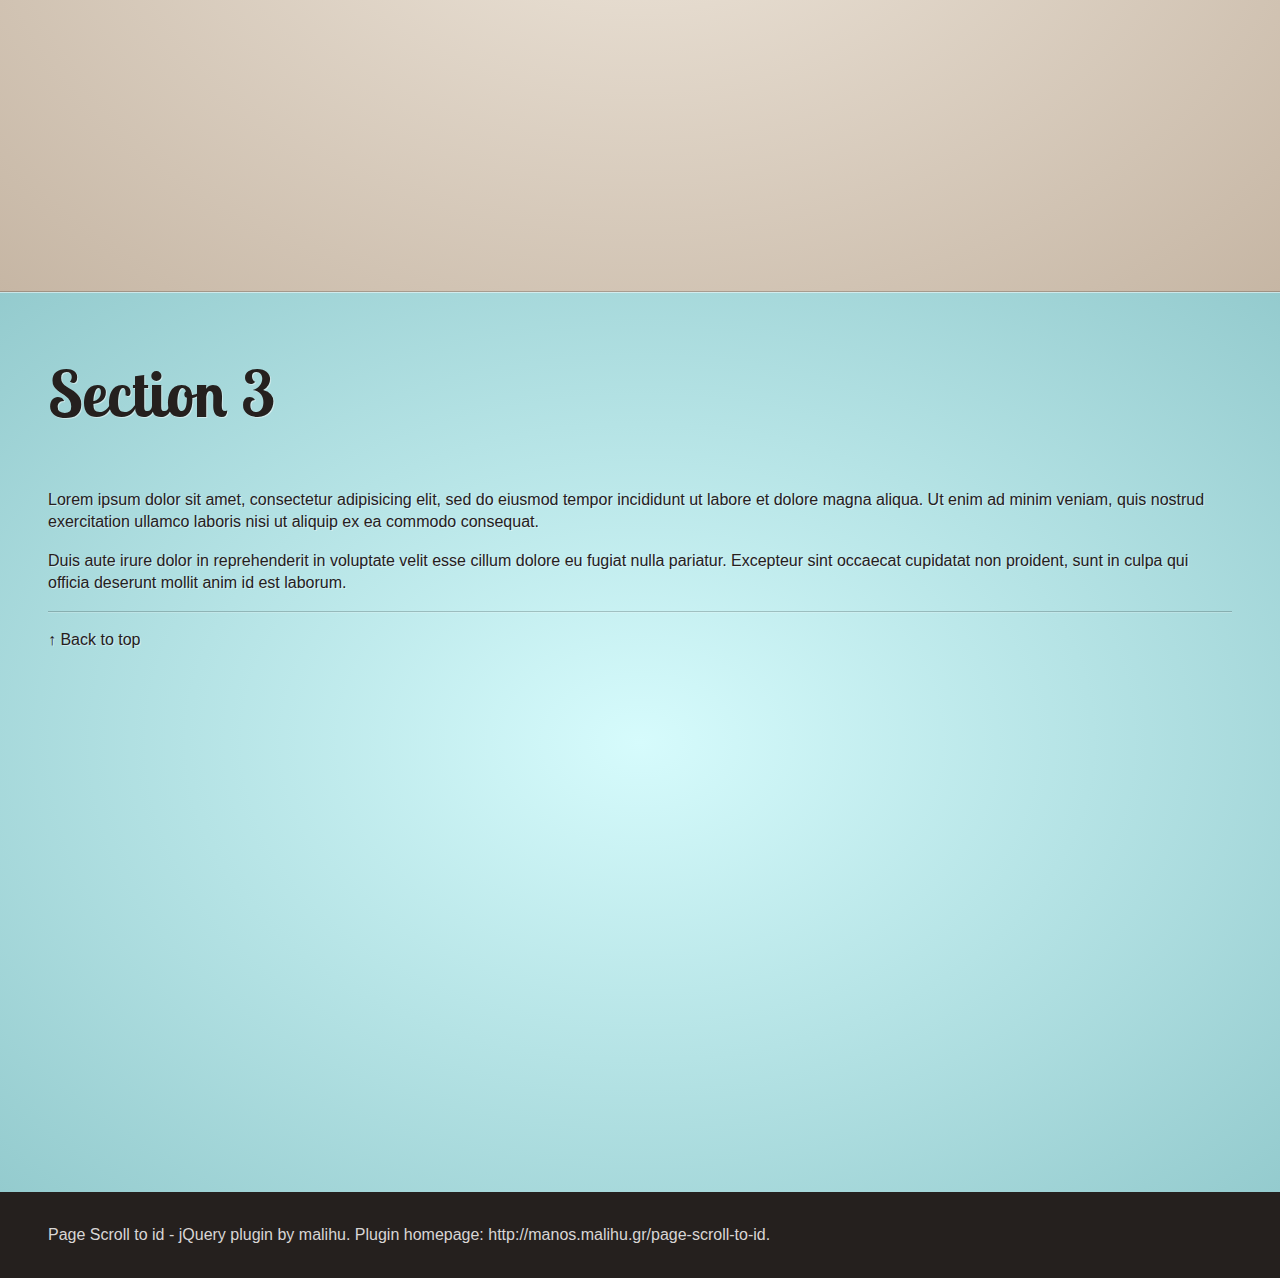
<file: libs/PageScroll2id/examples/demo-dynamic-content.html>
<!DOCTYPE HTML>
<!--[if IE 8 ]><html lang="en" class="ie8"><![endif]-->
<!--[if IE 9 ]><html lang="en" class="ie9"><![endif]-->
<!--[if (gt IE 9)|!(IE)]><!-->
<html lang="en">
<!--<![endif]-->
<head>
	<meta charset="utf-8" />
	<meta http-equiv="X-UA-Compatible" content="IE=edge" />
	<title>Page Scroll to id - jQuery plugin demo</title>
	<meta name="viewport" content="width=device-width, initial-scale=1" />
	<!-- stylesheet for demo and examples -->
	<link rel="stylesheet" href="style.css">
	<!--[if lt IE 9]>
	<script src="http://html5shiv.googlecode.com/svn/trunk/html5.js"></script>
	<script src="http://css3-mediaqueries-js.googlecode.com/svn/trunk/css3-mediaqueries.js"></script>
	<![endif]-->
</head>

<body>
	<header>
		<h1>Page Scroll to id - jQuery plugin demo</h1>
	</header>
	
	<nav id="navigation-menu">
		<ul>
			<li><a href="#section-1" rel="m_PageScroll2id">Section 1</a></li>
			<li><a href="#section-2" rel="m_PageScroll2id">Section 2</a></li>
			<li><a href="#section-3" rel="m_PageScroll2id">Section 3</a></li>
			<li><a href="#" rel="add">Add new</a></li>
		</ul>
	</nav>
	
	<div id="content">
		<section id="section-1">
			<div class="content">
				<h2>Section 1</h2>
				<p>Lorem ipsum dolor sit amet, consectetur adipisicing elit, sed do eiusmod tempor incididunt ut labore et dolore magna aliqua. Ut enim ad minim veniam, quis nostrud exercitation ullamco laboris nisi ut aliquip ex ea commodo consequat.</p>
				<p>Duis aute irure dolor in reprehenderit in voluptate velit esse cillum dolore eu fugiat nulla pariatur. Excepteur sint occaecat cupidatat non proident, sunt in culpa qui officia deserunt mollit anim id est laborum.</p>
				<hr /><a href="#top">&uarr; Back to top</a>
			</div>
		</section>
		<section id="section-2">
			<div class="content">
				<h2>Section 2</h2>
				<p>Lorem ipsum dolor sit amet, consectetur adipisicing elit, sed do eiusmod tempor incididunt ut labore et dolore magna aliqua. Ut enim ad minim veniam, quis nostrud exercitation ullamco laboris nisi ut aliquip ex ea commodo consequat.</p>
				<p>Duis aute irure dolor in reprehenderit in voluptate velit esse cillum dolore eu fugiat nulla pariatur. Excepteur sint occaecat cupidatat non proident, sunt in culpa qui officia deserunt mollit anim id est laborum.</p>
				<hr /><a href="#top">&uarr; Back to top</a>
			</div>
		</section>
		<section id="section-3">
			<div class="content">
				<h2>Section 3</h2>
				<p>Lorem ipsum dolor sit amet, consectetur adipisicing elit, sed do eiusmod tempor incididunt ut labore et dolore magna aliqua. Ut enim ad minim veniam, quis nostrud exercitation ullamco laboris nisi ut aliquip ex ea commodo consequat.</p>
				<p>Duis aute irure dolor in reprehenderit in voluptate velit esse cillum dolore eu fugiat nulla pariatur. Excepteur sint occaecat cupidatat non proident, sunt in culpa qui officia deserunt mollit anim id est laborum.</p>
				<hr /><a href="#top">&uarr; Back to top</a>
			</div>
		</section>
	</div>
	
	<footer>
		<p>Page Scroll to id - jQuery plugin by <a href="http://manos.malihu.gr">malihu</a>. Plugin homepage: <a href="http://manos.malihu.gr/page-scroll-to-id">http://manos.malihu.gr/page-scroll-to-id</a>.</p>
	</footer>
	
	<!-- Google CDN jQuery -->
	<script src="http://ajax.googleapis.com/ajax/libs/jquery/3.1.0/jquery.min.js"></script>
	
	<!-- Page Scroll to id plugin -->
	<script src="../jquery.malihu.PageScroll2id.js"></script>
	
	<script>
		(function($){
			$(window).on("load",function(){
				
				/* Page Scroll to id fn call */
				/* In jQuery 3+ you need to define your live elements in the liveSelector option or add the class __mPS2id to the dynamic element(s) */
				$("a[href='#top'],a[rel='m_PageScroll2id']").mPageScroll2id({
					highlightSelector:"#navigation-menu a[rel='m_PageScroll2id']",
					liveSelector:"#navigation-menu a[rel='m_PageScroll2id']"
				});
				
				/* demo functions */
				$("a[rel='add']").click(function(e){
					e.preventDefault();
					var $this=$(this),
						i=$this.parent().index()+1,
						id="section-"+i,
						title="Section "+i,
						li="<li><a href=#"+id+" rel='m_PageScroll2id'>"+title+"</a></li>",
						content="<section id='"+id+"'><div class='content'><h2>"+title+"</h2><p>Lorem ipsum dolor sit amet, consectetur adipisicing elit, sed do eiusmod tempor incididunt ut labore et dolore magna aliqua. Ut enim ad minim veniam, quis nostrud exercitation ullamco laboris nisi ut aliquip ex ea commodo consequat.</p><p>Duis aute irure dolor in reprehenderit in voluptate velit esse cillum dolore eu fugiat nulla pariatur. Excepteur sint occaecat cupidatat non proident, sunt in culpa qui officia deserunt mollit anim id est laborum.</p><hr /><a href='#top'>&uarr; Back to top</a></div></section>";
					$this.parent().before(li);
					$("#content").append(content);
				});
				
			});
		})(jQuery);
	</script>
</body>
</html>
</file>
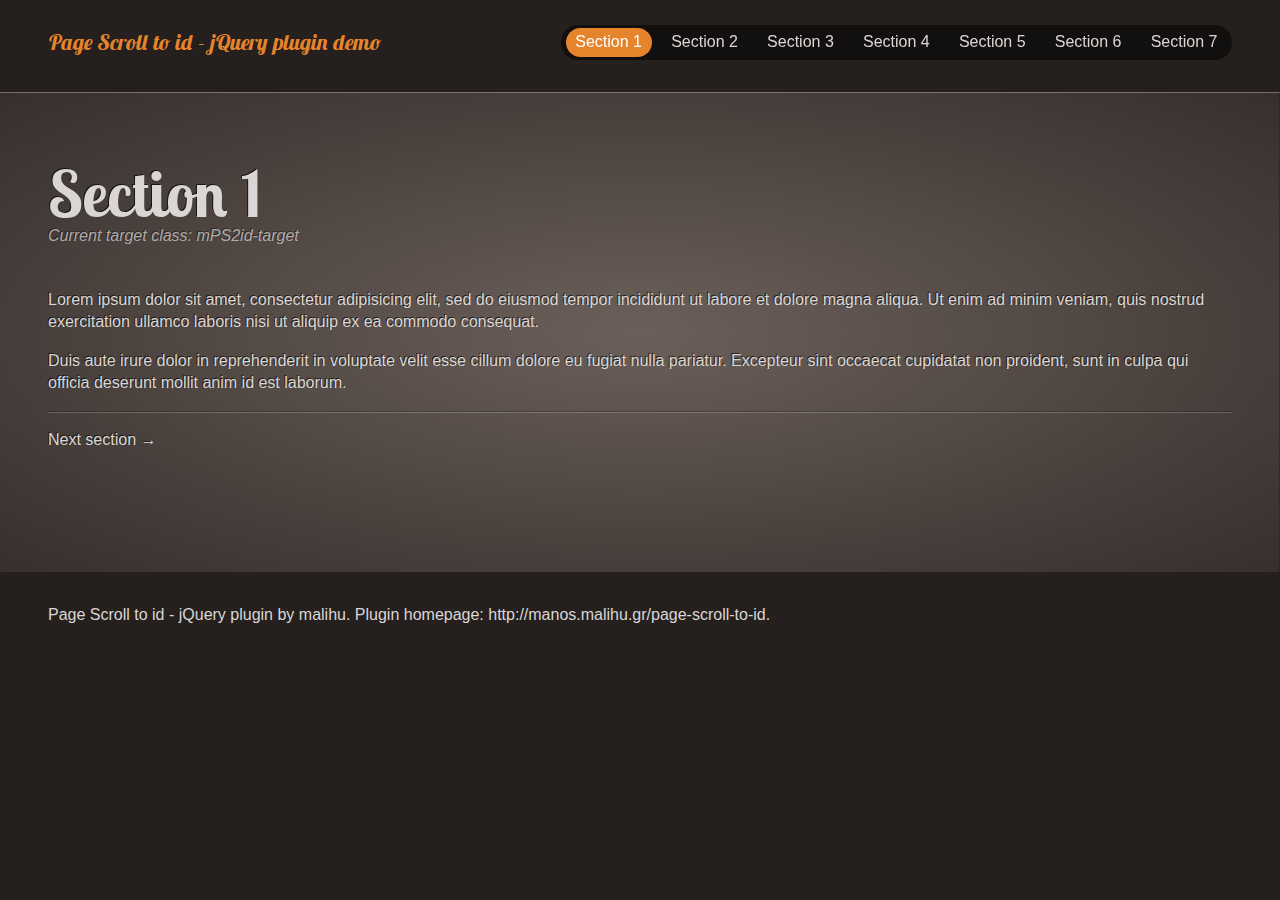
<file: libs/PageScroll2id/examples/demo-horizontal-layout.html>
<!DOCTYPE HTML>
<!--[if IE 8 ]><html lang="en" class="ie8"><![endif]-->
<!--[if IE 9 ]><html lang="en" class="ie9"><![endif]-->
<!--[if (gt IE 9)|!(IE)]><!-->
<html lang="en">
<!--<![endif]-->
<head>
	<meta charset="utf-8" />
	<meta http-equiv="X-UA-Compatible" content="IE=edge" />
	<title>Page Scroll to id - jQuery plugin demo</title>
	<meta name="viewport" content="width=device-width, initial-scale=1" />
	<!-- stylesheet for demo and examples -->
	<link rel="stylesheet" href="style.css">
	<!--[if lt IE 9]>
	<script src="http://html5shiv.googlecode.com/svn/trunk/html5.js"></script>
	<script src="http://css3-mediaqueries-js.googlecode.com/svn/trunk/css3-mediaqueries.js"></script>
	<![endif]-->
</head>

<body class="horizontal-layout">
	<header>
		<h1>Page Scroll to id - jQuery plugin demo</h1>
	</header>
	
	<nav id="navigation-menu">
		<ul>
			<li><a href="#section-1">Section 1</a></li>
			<li><a href="#section-2">Section 2</a></li>
			<li><a href="#section-3">Section 3</a></li>
			<li><a href="#section-4">Section 4</a></li>
			<li><a href="#section-5">Section 5</a></li>
			<li><a href="#section-6">Section 6</a></li>
			<li><a href="#section-7">Section 7</a></li>
		</ul>
	</nav>
	
	<div id="content">
		<section id="section-1">
			<div class="content">
				<h2>Section 1</h2>
				<p>Lorem ipsum dolor sit amet, consectetur adipisicing elit, sed do eiusmod tempor incididunt ut labore et dolore magna aliqua. Ut enim ad minim veniam, quis nostrud exercitation ullamco laboris nisi ut aliquip ex ea commodo consequat.</p>
				<p>Duis aute irure dolor in reprehenderit in voluptate velit esse cillum dolore eu fugiat nulla pariatur. Excepteur sint occaecat cupidatat non proident, sunt in culpa qui officia deserunt mollit anim id est laborum.</p>
				<hr /><a href="#" rel="next">Next section &rarr;</a>
			</div>
		</section>
		<section id="section-2">
			<div class="content">
				<h2>Section 2</h2>
				<p>Lorem ipsum dolor sit amet, consectetur adipisicing elit, sed do eiusmod tempor incididunt ut labore et dolore magna aliqua. Ut enim ad minim veniam, quis nostrud exercitation ullamco laboris nisi ut aliquip ex ea commodo consequat.</p>
				<p>Duis aute irure dolor in reprehenderit in voluptate velit esse cillum dolore eu fugiat nulla pariatur. Excepteur sint occaecat cupidatat non proident, sunt in culpa qui officia deserunt mollit anim id est laborum.</p>
				<hr /><a href="#top">&larr; Back to start</a> <a href="#" rel="next">Next section &rarr;</a>
			</div>
		</section>
		<section id="section-3">
			<div class="content">
				<h2>Section 3</h2>
				<p>Lorem ipsum dolor sit amet, consectetur adipisicing elit, sed do eiusmod tempor incididunt ut labore et dolore magna aliqua. Ut enim ad minim veniam, quis nostrud exercitation ullamco laboris nisi ut aliquip ex ea commodo consequat.</p>
				<p>Duis aute irure dolor in reprehenderit in voluptate velit esse cillum dolore eu fugiat nulla pariatur. Excepteur sint occaecat cupidatat non proident, sunt in culpa qui officia deserunt mollit anim id est laborum.</p>
				<hr /><a href="#top">&larr; Back to start</a> <a href="#" rel="next">Next section &rarr;</a>
			</div>
		</section>
		<section id="section-4">
			<div class="content">
				<h2>Section 4</h2>
				<p>Lorem ipsum dolor sit amet, consectetur adipisicing elit, sed do eiusmod tempor incididunt ut labore et dolore magna aliqua. Ut enim ad minim veniam, quis nostrud exercitation ullamco laboris nisi ut aliquip ex ea commodo consequat.</p>
				<p>Duis aute irure dolor in reprehenderit in voluptate velit esse cillum dolore eu fugiat nulla pariatur. Excepteur sint occaecat cupidatat non proident, sunt in culpa qui officia deserunt mollit anim id est laborum.</p>
				<hr /><a href="#top">&larr; Back to start</a> <a href="#" rel="next">Next section &rarr;</a>
			</div>
		</section>
		<section id="section-5">
			<div class="content">
				<h2>Section 5</h2>
				<p>Lorem ipsum dolor sit amet, consectetur adipisicing elit, sed do eiusmod tempor incididunt ut labore et dolore magna aliqua. Ut enim ad minim veniam, quis nostrud exercitation ullamco laboris nisi ut aliquip ex ea commodo consequat.</p>
				<p>Duis aute irure dolor in reprehenderit in voluptate velit esse cillum dolore eu fugiat nulla pariatur. Excepteur sint occaecat cupidatat non proident, sunt in culpa qui officia deserunt mollit anim id est laborum.</p>
				<hr /><a href="#top">&larr; Back to start</a> <a href="#" rel="next">Next section &rarr;</a>
			</div>
		</section>
		<section id="section-6">
			<div class="content">
				<h2>Section 6</h2>
				<p>Lorem ipsum dolor sit amet, consectetur adipisicing elit, sed do eiusmod tempor incididunt ut labore et dolore magna aliqua. Ut enim ad minim veniam, quis nostrud exercitation ullamco laboris nisi ut aliquip ex ea commodo consequat.</p>
				<p>Duis aute irure dolor in reprehenderit in voluptate velit esse cillum dolore eu fugiat nulla pariatur. Excepteur sint occaecat cupidatat non proident, sunt in culpa qui officia deserunt mollit anim id est laborum.</p>
				<hr /><a href="#top">&larr; Back to start</a> <a href="#" rel="next">Next section &rarr;</a>
			</div>
		</section>
		<section id="section-7">
			<div class="content">
				<h2>Section 7</h2>
				<p>Lorem ipsum dolor sit amet, consectetur adipisicing elit, sed do eiusmod tempor incididunt ut labore et dolore magna aliqua. Ut enim ad minim veniam, quis nostrud exercitation ullamco laboris nisi ut aliquip ex ea commodo consequat.</p>
				<p>Duis aute irure dolor in reprehenderit in voluptate velit esse cillum dolore eu fugiat nulla pariatur. Excepteur sint occaecat cupidatat non proident, sunt in culpa qui officia deserunt mollit anim id est laborum.</p>
				<hr /><a href="#top">&larr; Back to start</a>
			</div>
		</section>
	</div>
	
	<footer>
		<p>Page Scroll to id - jQuery plugin by <a href="http://manos.malihu.gr">malihu</a>. Plugin homepage: <a href="http://manos.malihu.gr/page-scroll-to-id">http://manos.malihu.gr/page-scroll-to-id</a>.</p>
	</footer>
	
	<!-- Google CDN jQuery -->
	<script src="http://ajax.googleapis.com/ajax/libs/jquery/3.1.0/jquery.min.js"></script>
	
	<!-- Page Scroll to id plugin -->
	<script src="../jquery.malihu.PageScroll2id.js"></script>
	
	<script>
		(function($){
			$(window).on("load",function(){
				
				/* Page Scroll to id fn call */
				$("#navigation-menu a,a[href='#top'],a[rel='m_PageScroll2id']").mPageScroll2id({
					layout:"horizontal",
					highlightSelector:"#navigation-menu a"
				});
				
				/* demo functions */
				$("a[rel='next']").click(function(e){
					e.preventDefault();
					var to=$(this).parent().parent("section").next().attr("id");
					$.mPageScroll2id("scrollTo",to);
				});
				
			});
		})(jQuery);
	</script>
</body>
</html>
</file>
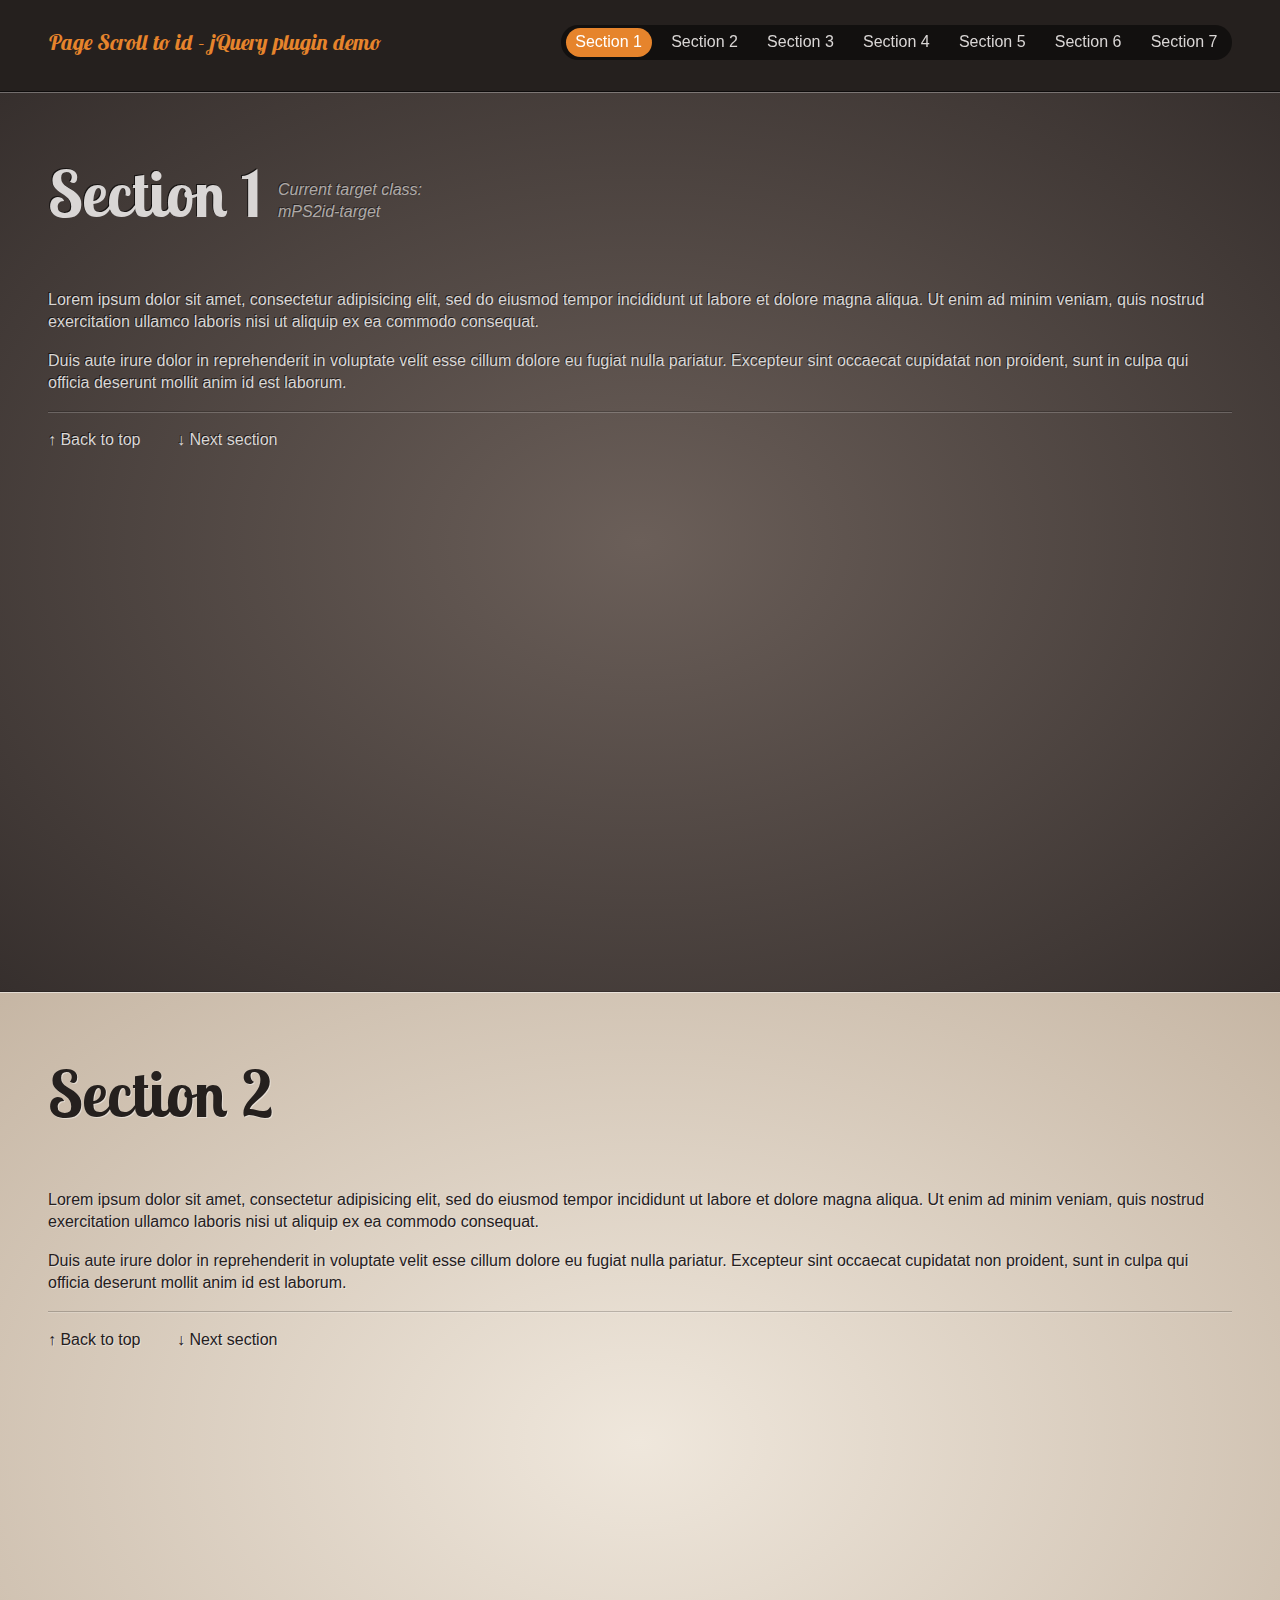
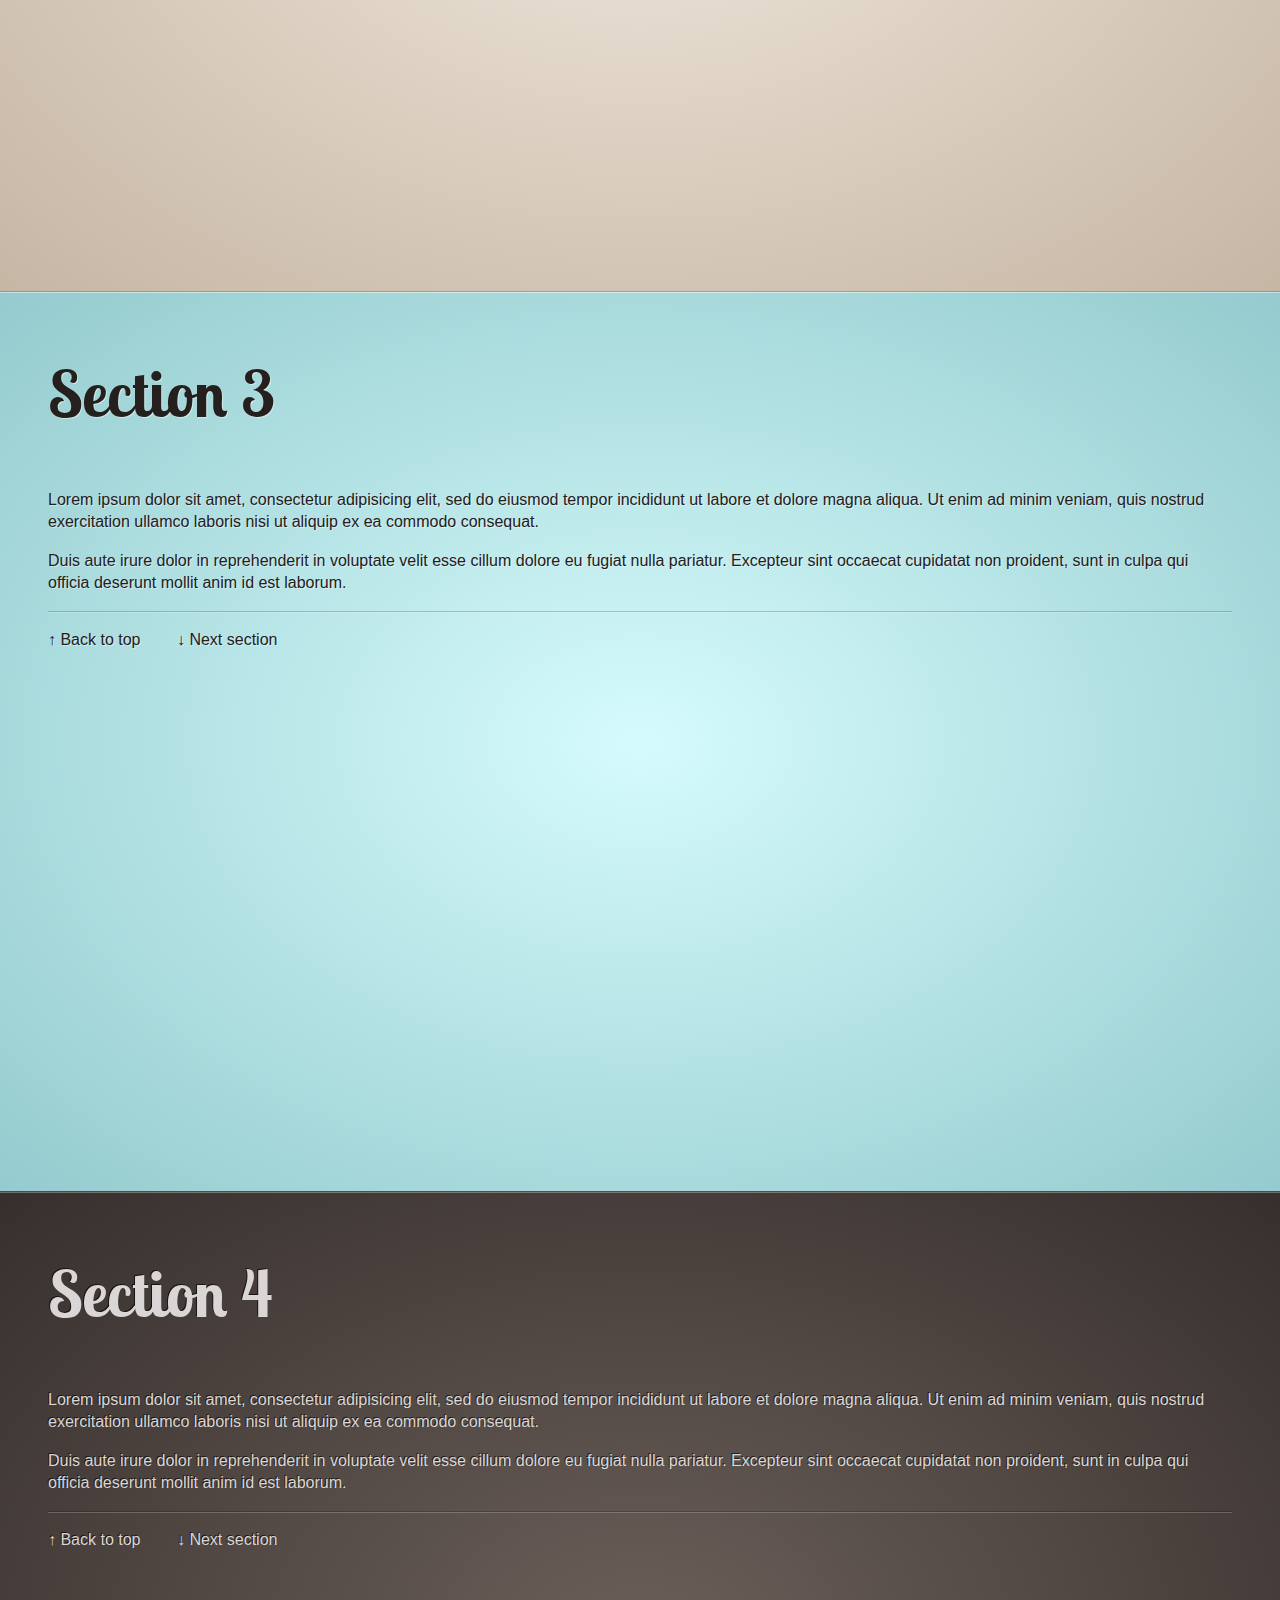
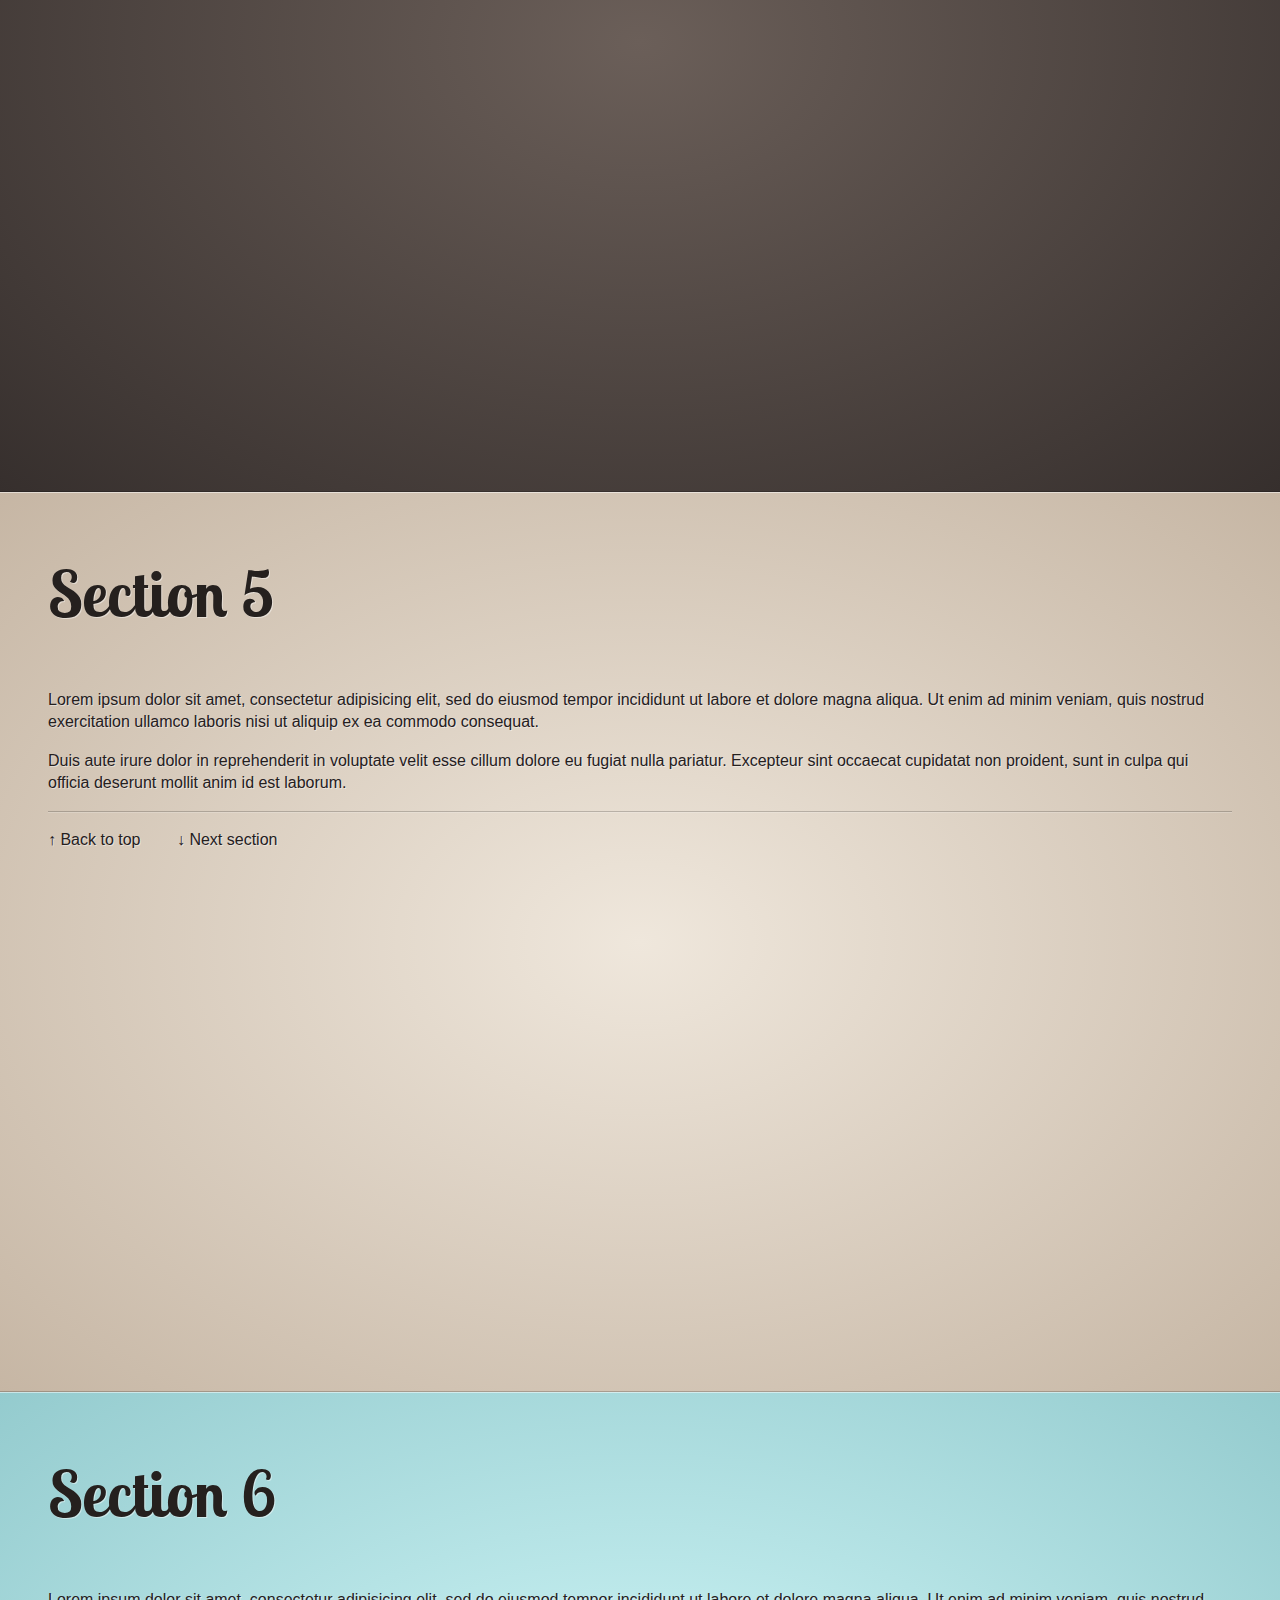
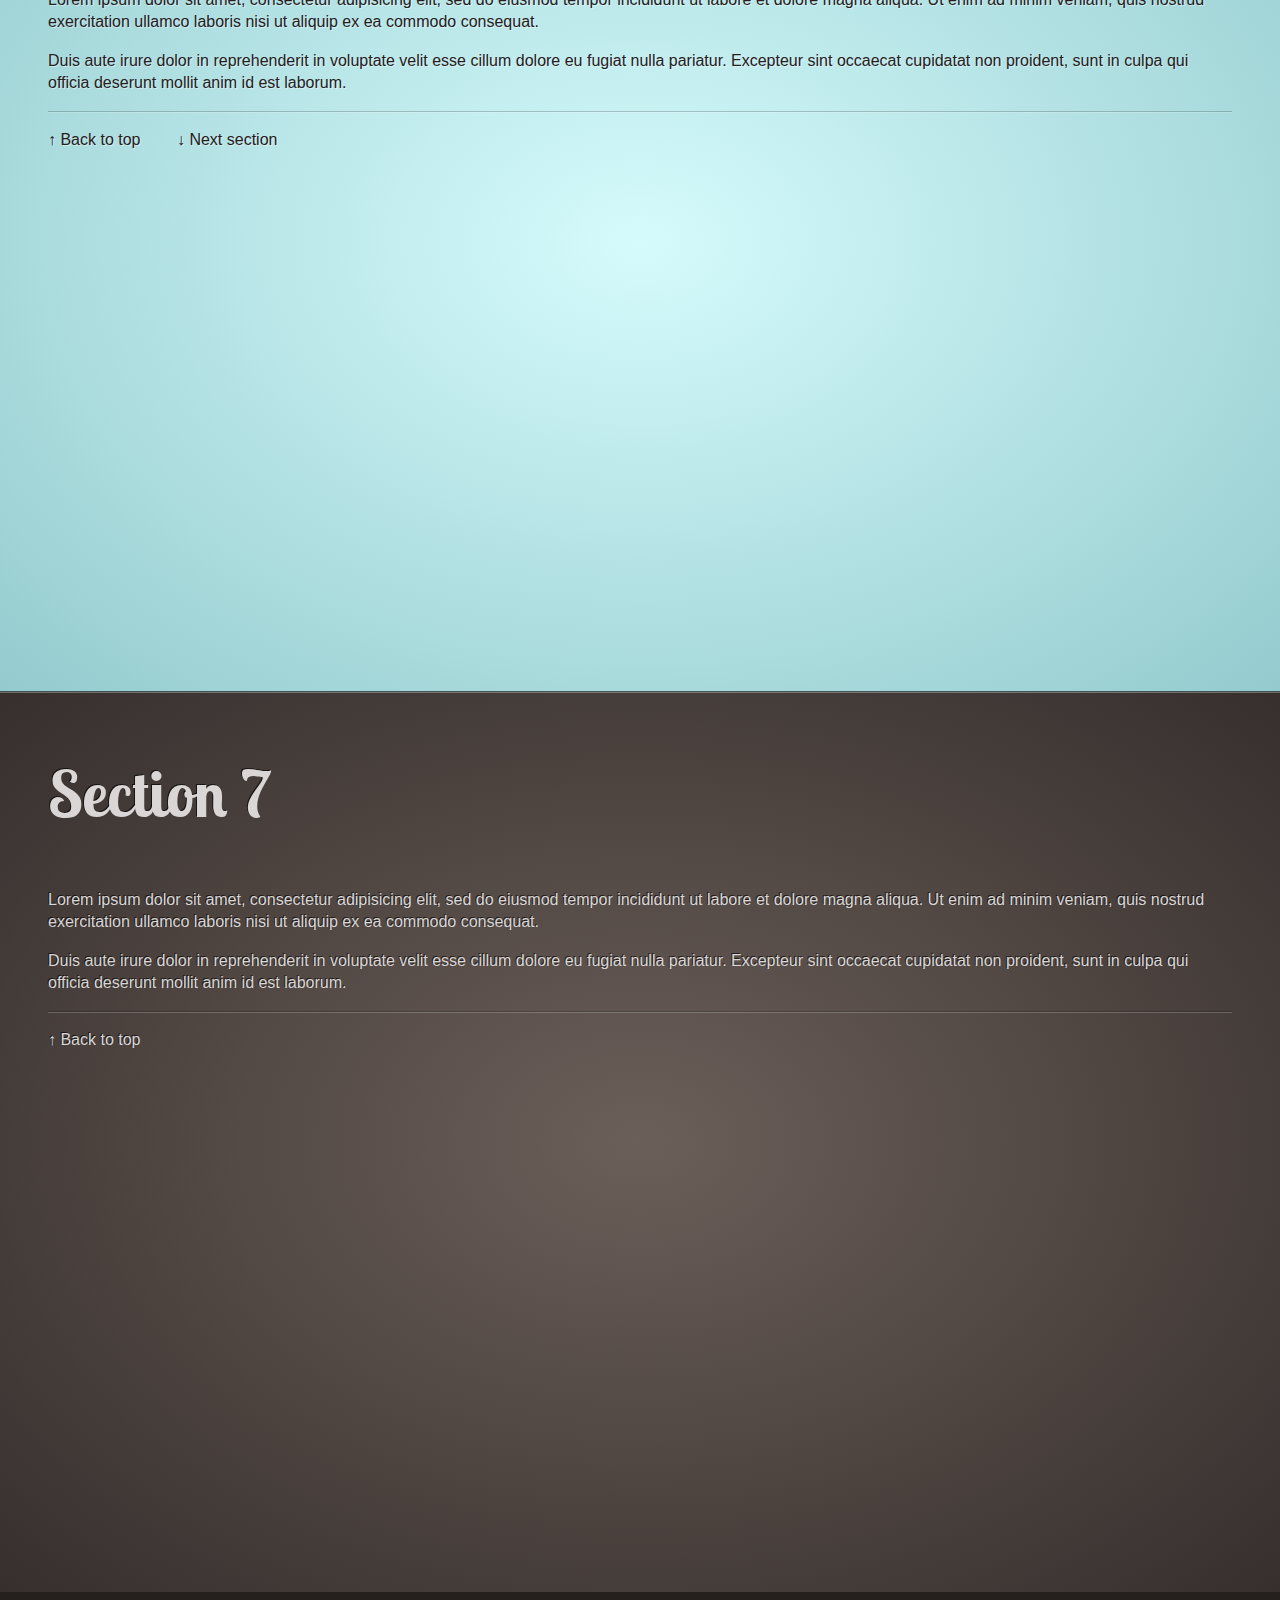
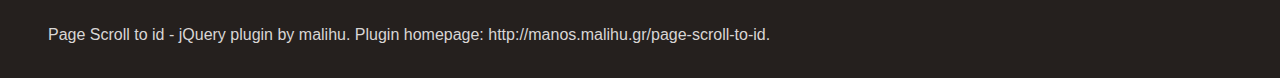
<file: libs/PageScroll2id/examples/demo-jqhashchange.html>
<!DOCTYPE HTML>
<!--[if IE 8 ]><html lang="en" class="ie8"><![endif]-->
<!--[if IE 9 ]><html lang="en" class="ie9"><![endif]-->
<!--[if (gt IE 9)|!(IE)]><!-->
<html lang="en">
<!--<![endif]-->
<head>
	<meta charset="utf-8" />
	<meta http-equiv="X-UA-Compatible" content="IE=edge" />
	<title>Page Scroll to id - jQuery plugin demo</title>
	<meta name="viewport" content="width=device-width, initial-scale=1" />
	<!-- stylesheet for demo and examples -->
	<link rel="stylesheet" href="style.css">
	<!--[if lt IE 9]>
	<script src="http://html5shiv.googlecode.com/svn/trunk/html5.js"></script>
	<script src="http://css3-mediaqueries-js.googlecode.com/svn/trunk/css3-mediaqueries.js"></script>
	<![endif]-->
</head>

<body>
	<header>
		<h1>Page Scroll to id - jQuery plugin demo</h1>
	</header>
	
	<nav id="navigation-menu">
		<ul>
			<li><a href="#/section-1">Section 1</a></li>
			<li><a href="#/section-2">Section 2</a></li>
			<li><a href="#/section-3">Section 3</a></li>
			<li><a href="#/section-4">Section 4</a></li>
			<li><a href="#/section-5">Section 5</a></li>
			<li><a href="#/section-6">Section 6</a></li>
			<li><a href="#/section-7">Section 7</a></li>
		</ul>
	</nav>
	
	<div id="content">
		<section id="section-1">
			<div class="content">
				<h2>Section 1</h2>
				<p>Lorem ipsum dolor sit amet, consectetur adipisicing elit, sed do eiusmod tempor incididunt ut labore et dolore magna aliqua. Ut enim ad minim veniam, quis nostrud exercitation ullamco laboris nisi ut aliquip ex ea commodo consequat.</p>
				<p>Duis aute irure dolor in reprehenderit in voluptate velit esse cillum dolore eu fugiat nulla pariatur. Excepteur sint occaecat cupidatat non proident, sunt in culpa qui officia deserunt mollit anim id est laborum.</p>
				<hr /><a href="#top">&uarr; Back to top</a> <a href="#" rel="next">&darr; Next section</a>
			</div>
		</section>
		<section id="section-2">
			<div class="content">
				<h2>Section 2</h2>
				<p>Lorem ipsum dolor sit amet, consectetur adipisicing elit, sed do eiusmod tempor incididunt ut labore et dolore magna aliqua. Ut enim ad minim veniam, quis nostrud exercitation ullamco laboris nisi ut aliquip ex ea commodo consequat.</p>
				<p>Duis aute irure dolor in reprehenderit in voluptate velit esse cillum dolore eu fugiat nulla pariatur. Excepteur sint occaecat cupidatat non proident, sunt in culpa qui officia deserunt mollit anim id est laborum.</p>
				<hr /><a href="#top">&uarr; Back to top</a> <a href="#" rel="next">&darr; Next section</a>
			</div>
		</section>
		<section id="section-3">
			<div class="content">
				<h2>Section 3</h2>
				<p>Lorem ipsum dolor sit amet, consectetur adipisicing elit, sed do eiusmod tempor incididunt ut labore et dolore magna aliqua. Ut enim ad minim veniam, quis nostrud exercitation ullamco laboris nisi ut aliquip ex ea commodo consequat.</p>
				<p>Duis aute irure dolor in reprehenderit in voluptate velit esse cillum dolore eu fugiat nulla pariatur. Excepteur sint occaecat cupidatat non proident, sunt in culpa qui officia deserunt mollit anim id est laborum.</p>
				<hr /><a href="#top">&uarr; Back to top</a> <a href="#" rel="next">&darr; Next section</a>
			</div>
		</section>
		<section id="section-4">
			<div class="content">
				<h2>Section 4</h2>
				<p>Lorem ipsum dolor sit amet, consectetur adipisicing elit, sed do eiusmod tempor incididunt ut labore et dolore magna aliqua. Ut enim ad minim veniam, quis nostrud exercitation ullamco laboris nisi ut aliquip ex ea commodo consequat.</p>
				<p>Duis aute irure dolor in reprehenderit in voluptate velit esse cillum dolore eu fugiat nulla pariatur. Excepteur sint occaecat cupidatat non proident, sunt in culpa qui officia deserunt mollit anim id est laborum.</p>
				<hr /><a href="#top">&uarr; Back to top</a> <a href="#" rel="next">&darr; Next section</a>
			</div>
		</section>
		<section id="section-5">
			<div class="content">
				<h2>Section 5</h2>
				<p>Lorem ipsum dolor sit amet, consectetur adipisicing elit, sed do eiusmod tempor incididunt ut labore et dolore magna aliqua. Ut enim ad minim veniam, quis nostrud exercitation ullamco laboris nisi ut aliquip ex ea commodo consequat.</p>
				<p>Duis aute irure dolor in reprehenderit in voluptate velit esse cillum dolore eu fugiat nulla pariatur. Excepteur sint occaecat cupidatat non proident, sunt in culpa qui officia deserunt mollit anim id est laborum.</p>
				<hr /><a href="#top">&uarr; Back to top</a> <a href="#" rel="next">&darr; Next section</a>
			</div>
		</section>
		<section id="section-6">
			<div class="content">
				<h2>Section 6</h2>
				<p>Lorem ipsum dolor sit amet, consectetur adipisicing elit, sed do eiusmod tempor incididunt ut labore et dolore magna aliqua. Ut enim ad minim veniam, quis nostrud exercitation ullamco laboris nisi ut aliquip ex ea commodo consequat.</p>
				<p>Duis aute irure dolor in reprehenderit in voluptate velit esse cillum dolore eu fugiat nulla pariatur. Excepteur sint occaecat cupidatat non proident, sunt in culpa qui officia deserunt mollit anim id est laborum.</p>
				<hr /><a href="#top">&uarr; Back to top</a> <a href="#" rel="next">&darr; Next section</a>
			</div>
		</section>
		<section id="section-7">
			<div class="content">
				<h2>Section 7</h2>
				<p>Lorem ipsum dolor sit amet, consectetur adipisicing elit, sed do eiusmod tempor incididunt ut labore et dolore magna aliqua. Ut enim ad minim veniam, quis nostrud exercitation ullamco laboris nisi ut aliquip ex ea commodo consequat.</p>
				<p>Duis aute irure dolor in reprehenderit in voluptate velit esse cillum dolore eu fugiat nulla pariatur. Excepteur sint occaecat cupidatat non proident, sunt in culpa qui officia deserunt mollit anim id est laborum.</p>
				<hr /><a href="#top">&uarr; Back to top</a>
			</div>
		</section>
	</div>
	
	<footer>
		<p>Page Scroll to id - jQuery plugin by <a href="http://manos.malihu.gr">malihu</a>. Plugin homepage: <a href="http://manos.malihu.gr/page-scroll-to-id">http://manos.malihu.gr/page-scroll-to-id</a>.</p>
	</footer>
	
	<!-- Google CDN jQuery -->
	<script src="http://ajax.googleapis.com/ajax/libs/jquery/3.1.0/jquery.min.js"></script>
	
	<!-- jquery-hashchange plugin CDN -->
	<!--<script src="http://cdnjs.cloudflare.com/ajax/libs/jquery-hashchange/v1.3/jquery.ba-hashchange.min.js"></script>-->
	<!-- jquery-hashchange plugin local copy (with fixed browser detection) -->
	<script src="jquery.hashchange.min.js"></script>
	
	<!-- Page Scroll to id plugin -->
	<script src="../jquery.malihu.PageScroll2id.js"></script>
	
	<script>
		(function($){
			$(window).on("load",function(){
				
				/* Page Scroll to id fn call */
				$("#navigation-menu a,a[href='#top'],a[rel='m_PageScroll2id']").mPageScroll2id({
					highlightSelector:"#navigation-menu a"
				});
				
				/* jquery-hashchange fn */
				$(window).hashchange(function(){
					var loc=window.location,
						to=loc.hash.split("/")[1] || "#top";
					$.mPageScroll2id("scrollTo",to,{
						clicked:$("a[href='"+loc+"'],a[href='"+loc.hash+"']")
					});
				});
				
				/* demo functions */
				$("a[rel='next']").click(function(e){
					e.preventDefault();
					var val="#/"+$(this).parent().parent("section").next().attr("id");
					window.location.hash=val;
				});
				
			});
		})(jQuery);
	</script>
</body>
</html>
</file>
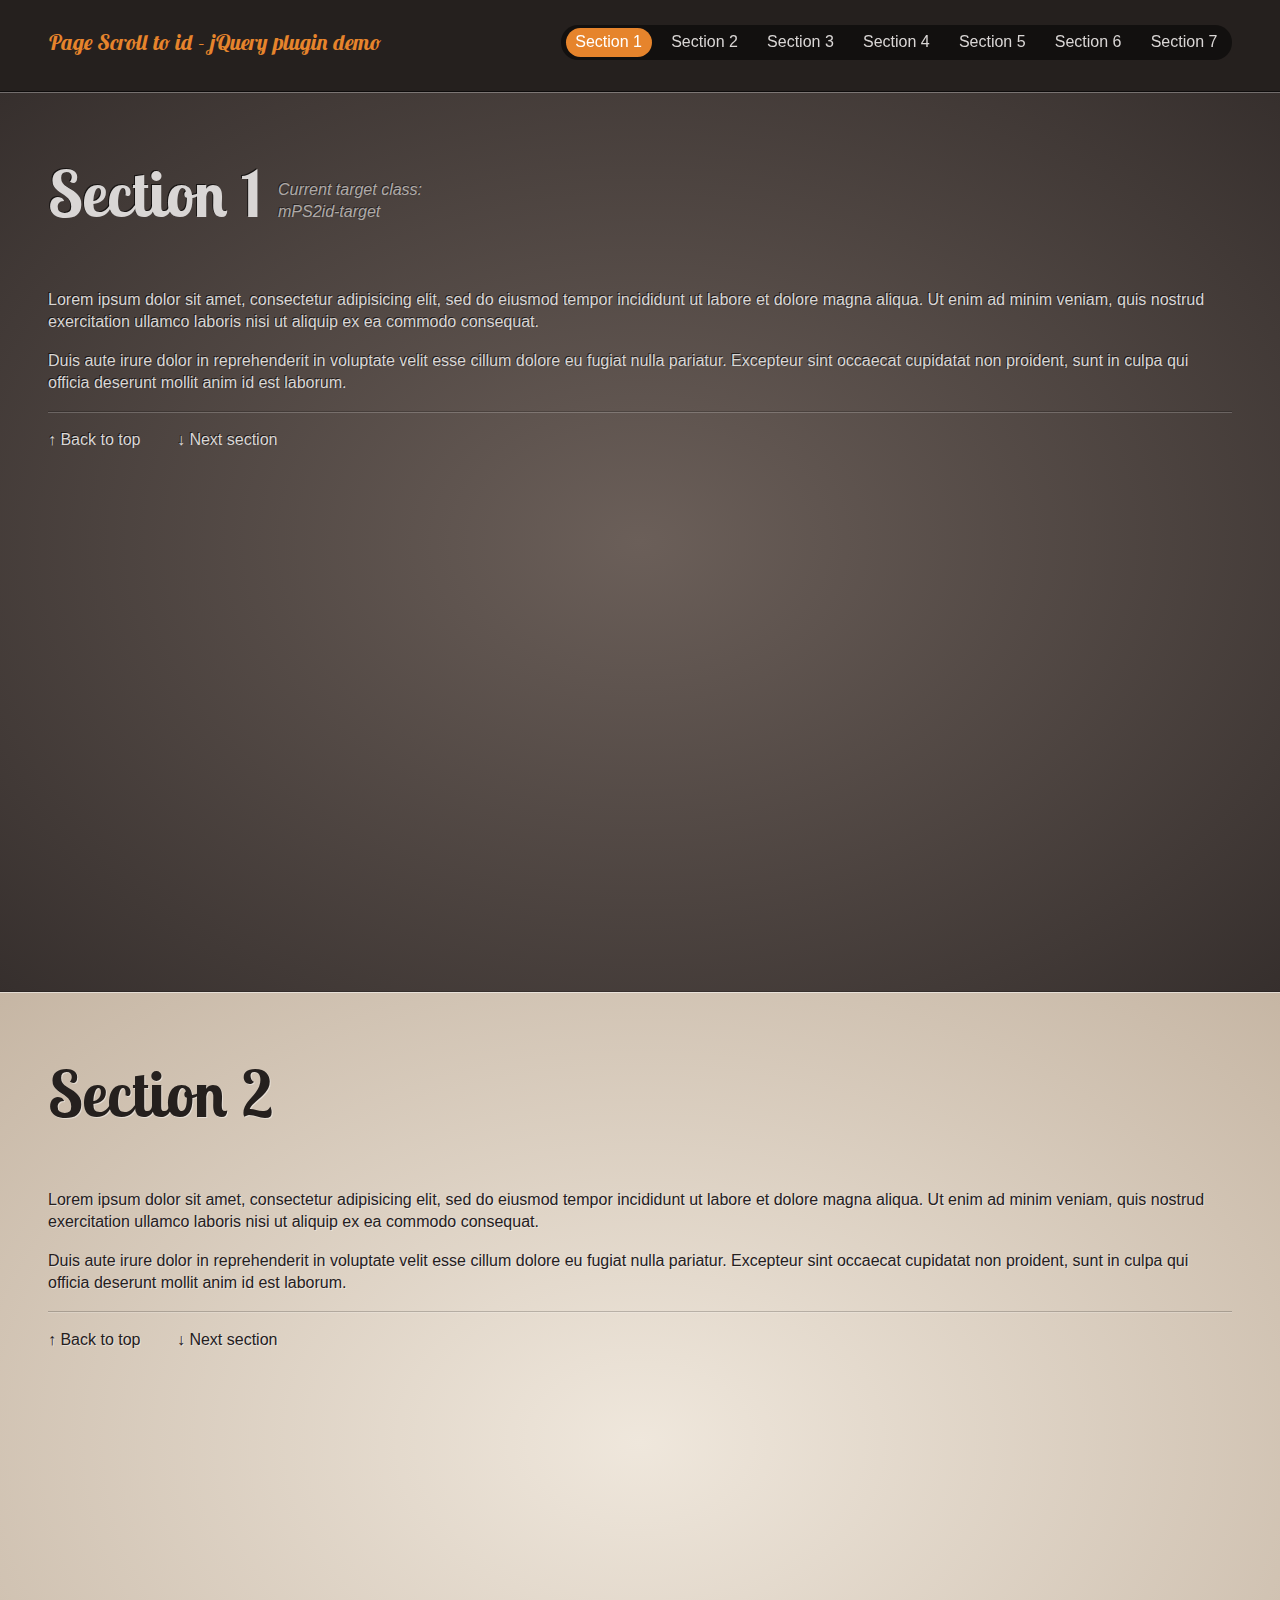
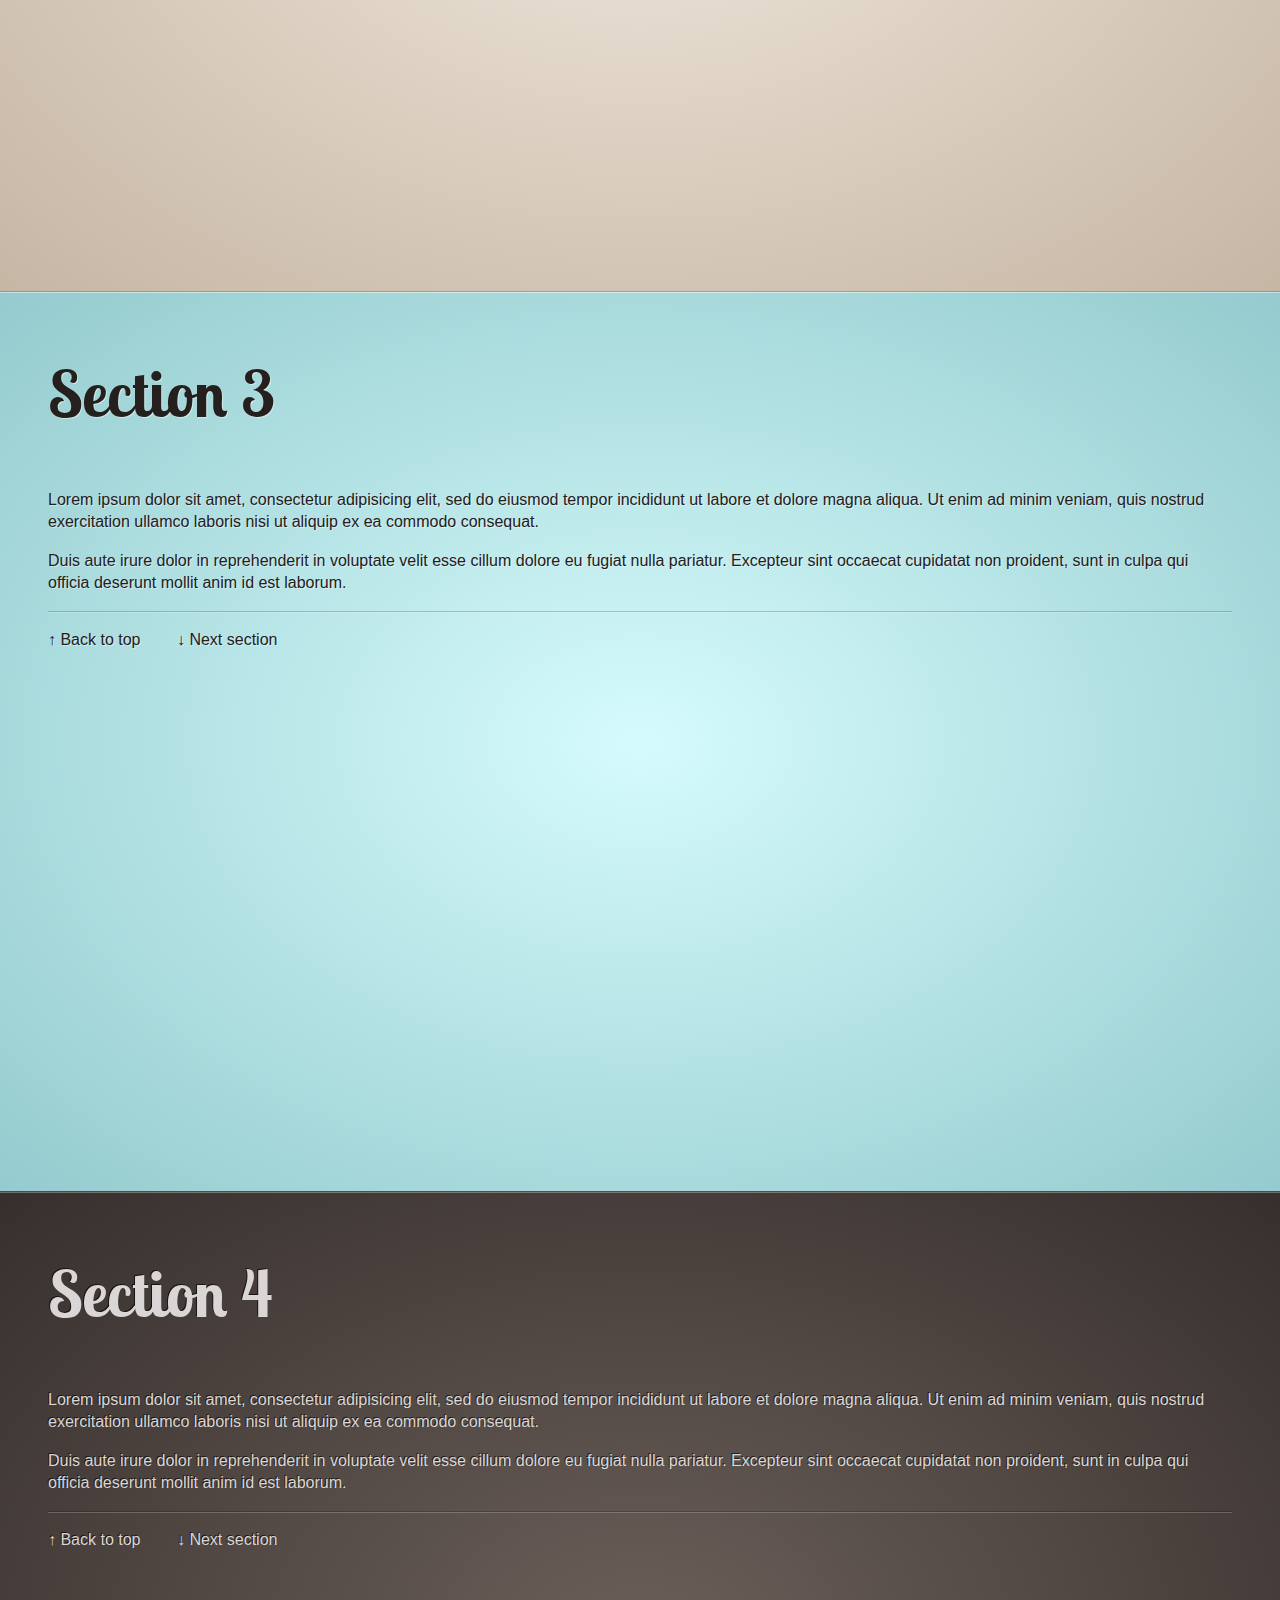
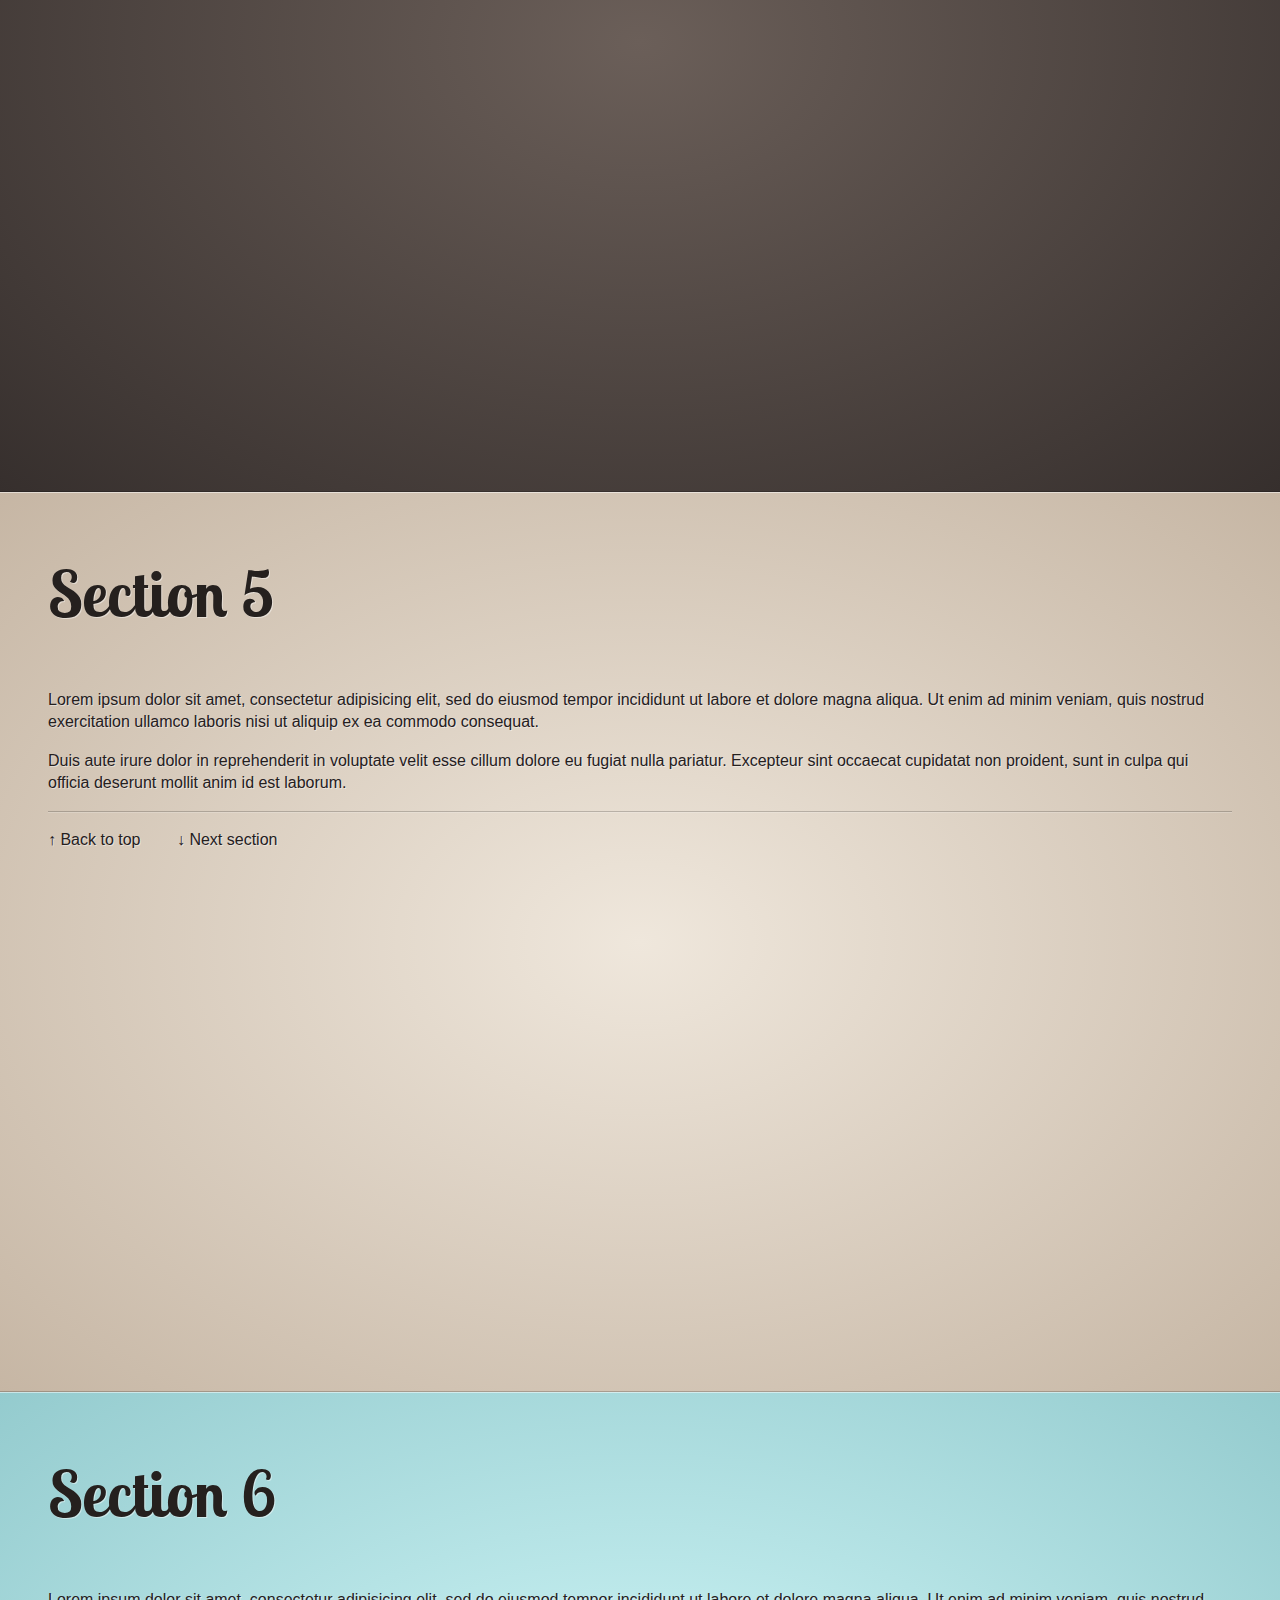
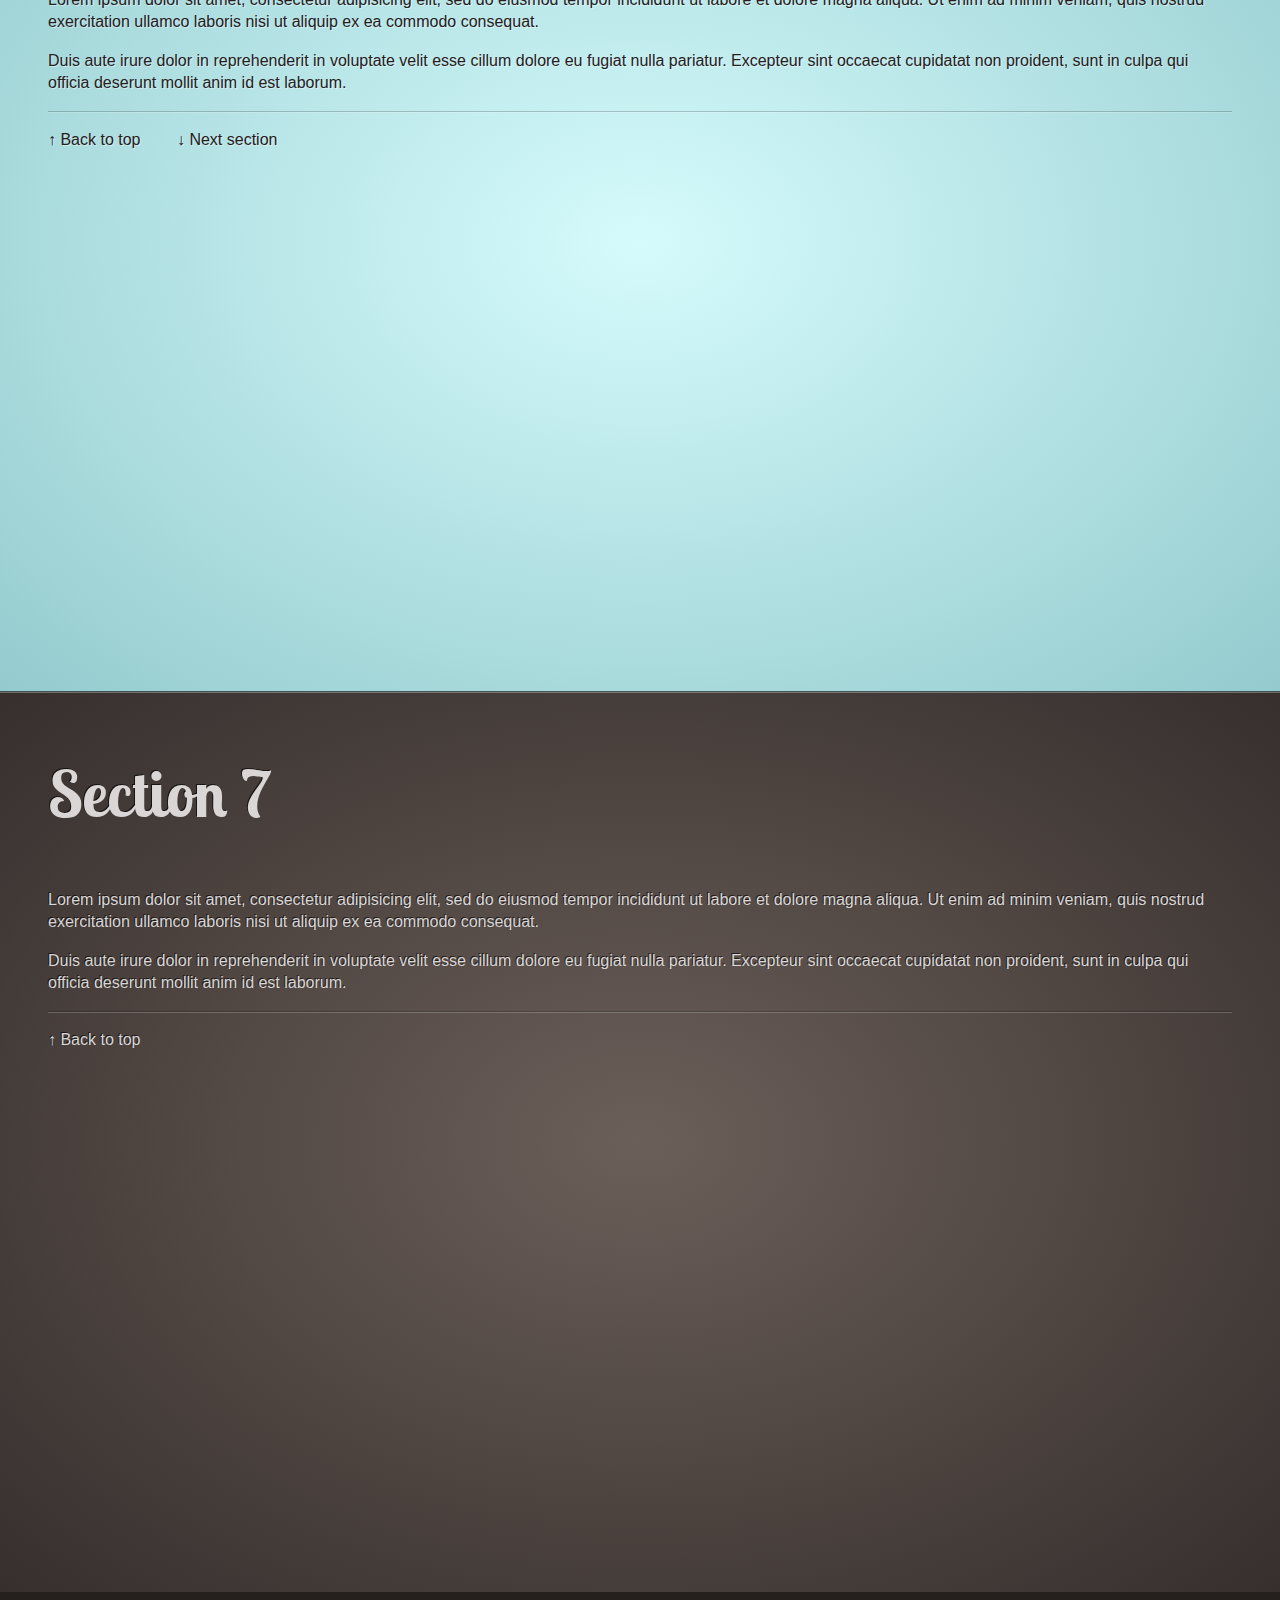
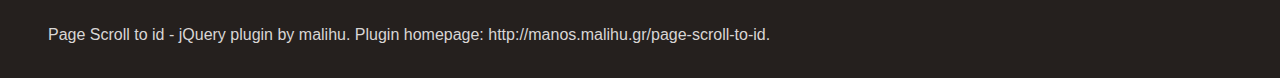
<file: libs/PageScroll2id/examples/demo.html>
<!DOCTYPE HTML>
<!--[if IE 8 ]><html lang="en" class="ie8"><![endif]-->
<!--[if IE 9 ]><html lang="en" class="ie9"><![endif]-->
<!--[if (gt IE 9)|!(IE)]><!-->
<html lang="en">
<!--<![endif]-->
<head>
	<meta charset="utf-8" />
	<meta http-equiv="X-UA-Compatible" content="IE=edge" />
	<title>Page Scroll to id - jQuery plugin demo</title>
	<meta name="viewport" content="width=device-width, initial-scale=1" />
	<!-- stylesheet for demo and examples -->
	<link rel="stylesheet" href="style.css">
	<!--[if lt IE 9]>
	<script src="http://html5shiv.googlecode.com/svn/trunk/html5.js"></script>
	<script src="http://css3-mediaqueries-js.googlecode.com/svn/trunk/css3-mediaqueries.js"></script>
	<![endif]-->
</head>

<body>
	<header>
		<h1>Page Scroll to id - jQuery plugin demo</h1>
	</header>
	
	<nav id="navigation-menu">
		<ul>
			<li><a href="#section-1">Section 1</a></li>
			<li><a href="#section-2">Section 2</a></li>
			<li><a href="#section-3">Section 3</a></li>
			<li><a href="#section-4">Section 4</a></li>
			<li><a href="#section-5">Section 5</a></li>
			<li><a href="#section-6">Section 6</a></li>
			<li><a href="#section-7">Section 7</a></li>
		</ul>
	</nav>
	
	<div id="content">
		<section id="section-1">
			<div class="content">
				<h2>Section 1</h2>
				<p>Lorem ipsum dolor sit amet, consectetur adipisicing elit, sed do eiusmod tempor incididunt ut labore et dolore magna aliqua. Ut enim ad minim veniam, quis nostrud exercitation ullamco laboris nisi ut aliquip ex ea commodo consequat.</p>
				<p>Duis aute irure dolor in reprehenderit in voluptate velit esse cillum dolore eu fugiat nulla pariatur. Excepteur sint occaecat cupidatat non proident, sunt in culpa qui officia deserunt mollit anim id est laborum.</p>
				<hr /><a href="#top">&uarr; Back to top</a> <a href="#" rel="next">&darr; Next section</a>
			</div>
		</section>
		<section id="section-2">
			<div class="content">
				<h2>Section 2</h2>
				<p>Lorem ipsum dolor sit amet, consectetur adipisicing elit, sed do eiusmod tempor incididunt ut labore et dolore magna aliqua. Ut enim ad minim veniam, quis nostrud exercitation ullamco laboris nisi ut aliquip ex ea commodo consequat.</p>
				<p>Duis aute irure dolor in reprehenderit in voluptate velit esse cillum dolore eu fugiat nulla pariatur. Excepteur sint occaecat cupidatat non proident, sunt in culpa qui officia deserunt mollit anim id est laborum.</p>
				<hr /><a href="#top">&uarr; Back to top</a> <a href="#" rel="next">&darr; Next section</a>
			</div>
		</section>
		<section id="section-3">
			<div class="content">
				<h2>Section 3</h2>
				<p>Lorem ipsum dolor sit amet, consectetur adipisicing elit, sed do eiusmod tempor incididunt ut labore et dolore magna aliqua. Ut enim ad minim veniam, quis nostrud exercitation ullamco laboris nisi ut aliquip ex ea commodo consequat.</p>
				<p>Duis aute irure dolor in reprehenderit in voluptate velit esse cillum dolore eu fugiat nulla pariatur. Excepteur sint occaecat cupidatat non proident, sunt in culpa qui officia deserunt mollit anim id est laborum.</p>
				<hr /><a href="#top">&uarr; Back to top</a> <a href="#" rel="next">&darr; Next section</a>
			</div>
		</section>
		<section id="section-4">
			<div class="content">
				<h2>Section 4</h2>
				<p>Lorem ipsum dolor sit amet, consectetur adipisicing elit, sed do eiusmod tempor incididunt ut labore et dolore magna aliqua. Ut enim ad minim veniam, quis nostrud exercitation ullamco laboris nisi ut aliquip ex ea commodo consequat.</p>
				<p>Duis aute irure dolor in reprehenderit in voluptate velit esse cillum dolore eu fugiat nulla pariatur. Excepteur sint occaecat cupidatat non proident, sunt in culpa qui officia deserunt mollit anim id est laborum.</p>
				<hr /><a href="#top">&uarr; Back to top</a> <a href="#" rel="next">&darr; Next section</a>
			</div>
		</section>
		<section id="section-5">
			<div class="content">
				<h2>Section 5</h2>
				<p>Lorem ipsum dolor sit amet, consectetur adipisicing elit, sed do eiusmod tempor incididunt ut labore et dolore magna aliqua. Ut enim ad minim veniam, quis nostrud exercitation ullamco laboris nisi ut aliquip ex ea commodo consequat.</p>
				<p>Duis aute irure dolor in reprehenderit in voluptate velit esse cillum dolore eu fugiat nulla pariatur. Excepteur sint occaecat cupidatat non proident, sunt in culpa qui officia deserunt mollit anim id est laborum.</p>
				<hr /><a href="#top">&uarr; Back to top</a> <a href="#" rel="next">&darr; Next section</a>
			</div>
		</section>
		<section id="section-6">
			<div class="content">
				<h2>Section 6</h2>
				<p>Lorem ipsum dolor sit amet, consectetur adipisicing elit, sed do eiusmod tempor incididunt ut labore et dolore magna aliqua. Ut enim ad minim veniam, quis nostrud exercitation ullamco laboris nisi ut aliquip ex ea commodo consequat.</p>
				<p>Duis aute irure dolor in reprehenderit in voluptate velit esse cillum dolore eu fugiat nulla pariatur. Excepteur sint occaecat cupidatat non proident, sunt in culpa qui officia deserunt mollit anim id est laborum.</p>
				<hr /><a href="#top">&uarr; Back to top</a> <a href="#" rel="next">&darr; Next section</a>
			</div>
		</section>
		<section id="section-7">
			<div class="content">
				<h2>Section 7</h2>
				<p>Lorem ipsum dolor sit amet, consectetur adipisicing elit, sed do eiusmod tempor incididunt ut labore et dolore magna aliqua. Ut enim ad minim veniam, quis nostrud exercitation ullamco laboris nisi ut aliquip ex ea commodo consequat.</p>
				<p>Duis aute irure dolor in reprehenderit in voluptate velit esse cillum dolore eu fugiat nulla pariatur. Excepteur sint occaecat cupidatat non proident, sunt in culpa qui officia deserunt mollit anim id est laborum.</p>
				<hr /><a href="#top">&uarr; Back to top</a>
			</div>
		</section>
	</div>
	
	<footer>
		<p>Page Scroll to id - jQuery plugin by <a href="http://manos.malihu.gr">malihu</a>. Plugin homepage: <a href="http://manos.malihu.gr/page-scroll-to-id">http://manos.malihu.gr/page-scroll-to-id</a>.</p>
	</footer>
	
	<!-- Google CDN jQuery -->
	<script src="http://ajax.googleapis.com/ajax/libs/jquery/3.1.0/jquery.min.js"></script>
	
	<!-- Page Scroll to id plugin -->
	<script src="../jquery.malihu.PageScroll2id.js"></script>
	
	<script>
		(function($){
			$(window).on("load",function(){
				
				/* Page Scroll to id fn call */
				$("#navigation-menu a,a[href='#top'],a[rel='m_PageScroll2id']").mPageScroll2id({
					highlightSelector:"#navigation-menu a"
				});
				
				/* demo functions */
				$("a[rel='next']").click(function(e){
					e.preventDefault();
					var to=$(this).parent().parent("section").next().attr("id");
					$.mPageScroll2id("scrollTo",to);
				});
				
			});
		})(jQuery);
	</script>
</body>
</html>
</file>
<file: css/fonts.css>
/* font-family: "RobotoRegular"; */
@font-face {
	font-family: "RobotoRegular";
	src: url("../fonts/RobotoRegular/RobotoRegular.eot");
	src: url("../fonts/RobotoRegular/RobotoRegular.eot?#iefix")format("embedded-opentype"),
	url("../fonts/RobotoRegular/RobotoRegular.woff") format("woff"),
	url("../fonts/RobotoRegular/RobotoRegular.ttf") format("truetype");
	font-style: normal;
	font-weight: normal;
}
/* font-family: "RobotoLight"; */
@font-face {
	font-family: "RobotoLight";
	src: url("../fonts/RobotoLight/RobotoLight.eot");
	src: url("../fonts/RobotoLight/RobotoLight.eot?#iefix")format("embedded-opentype"),
	url("../fonts/RobotoLight/RobotoLight.woff") format("woff"),
	url("../fonts/RobotoLight/RobotoLight.ttf") format("truetype");
	font-style: normal;
	font-weight: normal;
}
/* font-family: "RobotoMedium"; */
@font-face {
	font-family: "RobotoMedium";
	src: url("../fonts/RobotoMedium/RobotoMedium.eot");
	src: url("../fonts/RobotoMedium/RobotoMedium.eot?#iefix")format("embedded-opentype"),
	url("../fonts/RobotoMedium/RobotoMedium.woff") format("woff"),
	url("../fonts/RobotoMedium/RobotoMedium.ttf") format("truetype");
	font-style: normal;
	font-weight: normal;
}
/* font-family: "RobotoBold"; */
@font-face {
	font-family: "RobotoBold";
	src: url("../fonts/RobotoBold/RobotoBold.eot");
	src: url("../fonts/RobotoBold/RobotoBold.eot?#iefix")format("embedded-opentype"),
	url("../fonts/RobotoBold/RobotoBold.woff") format("woff"),
	url("../fonts/RobotoBold/RobotoBold.ttf") format("truetype");
	font-style: normal;
	font-weight: normal;
}
/* font-family: "NautilusPompiliusRegular"; */
@font-face {
	font-family: "NautilusPompiliusRegular";
	src: url("../fonts/NautilusPompiliusRegular/NautilusPompiliusRegular.eot");
	src: url("../fonts/NautilusPompiliusRegular/NautilusPompiliusRegular.eot?#iefix")format("embedded-opentype"),
	url("../fonts/NautilusPompiliusRegular/NautilusPompiliusRegular.woff") format("woff"),
	url("../fonts/NautilusPompiliusRegular/NautilusPompiliusRegular.ttf") format("truetype");
	font-style: normal;
	font-weight: normal;
}
/* font-family: "RobotoCondensedRegular"; */
@font-face {
	font-family: "RobotoCondensedRegular";
	src: url("../fonts/RobotoCondensedRegular/RobotoCondensedRegular.eot");
	src: url("../fonts/RobotoCondensedRegular/RobotoCondensedRegular.eot?#iefix")format("embedded-opentype"),
	url("../fonts/RobotoCondensedRegular/RobotoCondensedRegular.woff") format("woff"),
	url("../fonts/RobotoCondensedRegular/RobotoCondensedRegular.ttf") format("truetype");
	font-style: normal;
	font-weight: normal;
}
/* font-family: "RobotoCondensedLight"; */
@font-face {
	font-family: "RobotoCondensedLight";
	src: url("../fonts/RobotoCondensedLight/RobotoCondensedLight.eot");
	src: url("../fonts/RobotoCondensedLight/RobotoCondensedLight.eot?#iefix")format("embedded-opentype"),
	url("../fonts/RobotoCondensedLight/RobotoCondensedLight.woff") format("woff"),
	url("../fonts/RobotoCondensedLight/RobotoCondensedLight.ttf") format("truetype");
	font-style: normal;
	font-weight: normal;
}
/* font-family: "RobotoCondensedBold"; */
@font-face {
	font-family: "RobotoCondensedBold";
	src: url("../fonts/RobotoCondensedBold/RobotoCondensedBold.eot");
	src: url("../fonts/RobotoCondensedBold/RobotoCondensedBold.eot?#iefix")format("embedded-opentype"),
	url("../fonts/RobotoCondensedBold/RobotoCondensedBold.woff") format("woff"),
	url("../fonts/RobotoCondensedBold/RobotoCondensedBold.ttf") format("truetype");
	font-style: normal;
	font-weight: normal;
}

/* font-family: "RussoOneRegular"; */
@font-face {
    font-family: "RussoOneRegular";
    src: url("../fonts/RussoOneRegular/RussoOneRegular.eot");
    src: url("../fonts/RussoOneRegular/RussoOneRegular.eot?#iefix")format("embedded-opentype"),
    url("../fonts/RussoOneRegular/RussoOneRegular.woff") format("woff"),
    url("../fonts/RussoOneRegular/RussoOneRegular.ttf") format("truetype");
    font-style: normal;
    font-weight: normal;
}

/* font-family: "NeuchaRegular"; */
@font-face {
    font-family: "NeuchaRegular";
    src: url("../fonts/NeuchaRegular/NeuchaRegular.eot");
    src: url("../fonts/NeuchaRegular/NeuchaRegular.eot?#iefix")format("embedded-opentype"),
    url("../fonts/NeuchaRegular/NeuchaRegular.woff") format("woff"),
    url("../fonts/NeuchaRegular/NeuchaRegular.ttf") format("truetype");
    font-style: normal;
    font-weight: normal;
}
</file>
<file: css/style.css>
* {
	margin: 0;
	padding: 0;
	box-sizing: border-box;
}

.container {
	max-width: 960px;
	margin: auto;
	text-align: center;
}


.container img {
	width: 100%;
	max-width: 480px;
}


.left {
	float: left;
}

.right {
	float: right;
}

.clearfix:after {
	display: block;
	content: '';
	height: 0;
	clear: both;
}

header, main, footer {
	background-color: #fbfba8;
	margin-bottom: 20px;

}

header {
	padding-top: 15px;
	padding-bottom: 15px;
}

.logo {
	width: 180px;
	height: 180px;
	border-radius: 50%;
	float: left;
	margin-bottom: 20px;
	background-color: orange;
	color: #fff;
	display: flex;
	font-weight: bold;
	justify-content: center;
	align-items: center;
	transition: .2s;

}

.logo:hover {
	transform: scale(1.05);
}

.logo p {
	margin-top: -10px;
	position: relative;
	padding: 20px;
	padding-bottom: 70px;
	border-radius: 50%;
	box-shadow: 0 20px 0px rgb(255,255,255);
	font-size: 30px;
	font-family: "NautilusPompiliusRegular";
}

nav {
	float: right;
}

nav li {
	display: inline-block;
}

nav li a {
	display: block;
	font-weight: bold;
	color: #fff;
	text-decoration: none;
	text-transform: uppercase;
	padding: 15px;
	border-radius: 6px;
	transition: .2s;
}

nav li a:hover {
	transform: translatey(5px);
}

.main_mnu_button {
	float: left;
	background-color: transparent;
	border: medium none;
	font-size: 26px;
	color: #fff;
	padding: 10px 20px 10px 20px;
	background-color: orange;
	border-radius: 10em;
	margin-bottom: 5px;
}


nav a.home {
	background: #97d47a;
	font-family: 'RussoOneRegular';
}

nav a.services {
	background: #f7aa33;
	font-family: 'RussoOneRegular';
}

nav a.registr {
	background: #7ad4c0;
	font-family: 'RussoOneRegular';
}

nav a.contacts {
	background: #5F50B7;
	font-family: 'RussoOneRegular';
}

.logo2 {
	float: left;
}

.logo2 p {
	margin-top: -10px;
	position: relative;
	padding: 20px;
	font-size: 30px;
	color: #3fa71e;
	font-family: "NautilusPompiliusRegular";
}

.kids {
	position: relative;
}

.top_mobile {
	margin-top: 25px;
	margin-left: auto;
	margin-right: auto;
	text-align: center;
	border: 3px dashed #da5959;
	border-radius: 6px;
	background-color: rgba(201, 220, 118, 0.5);
	max-width: 300px;
	transition: .2s;
}

.top_mobile:hover {
	transform: scale(1.05);
}

.top_mobile p {	
	text-transform: uppercase;
	font-weight: bold;
	font-size: 18px;
	color: #3fa71e;
	font-family: 'NeuchaRegular';
}

.reg {
	position: absolute;
	top: 0;
	left: 35%;
	text-align: center;
	padding: 20px 10px;
	border: 3px dashed #da5959;
	border-radius: 6px;
	background-color: rgba(201, 220, 118, 0.5);
	transition: .2s;
}

.reg:hover {
	transform: scale(1.05);
}

.reg p {	
	text-transform: uppercase;
	font-weight: bold;
	font-size: 18px;
	color: #3fa71e;
		font-family: 'NeuchaRegular';
}

.kids img {
	width: 100%;
	max-width: 100%;
}


/* Основная секция */

main {
	padding-top: 20px;
	padding-bottom: 20px;
}


.main_item {
	display: inline-block;
	vertical-align: top;
	border-radius: 9px;
	text-align: center;
	background-color: #555;
	font-size: 18px;
	padding-bottom: 15px;
	color: #fff;
	text-transform: uppercase;
	font-family: 'NeuchaRegular';
	margin: 10px auto;
}

.main_item h2 {
	margin-bottom: 10px;
}

.main_item p {
	line-height: 22px;
	padding-bottom: 10px;
}

.main_item button {
	padding: 10px 15px;
	border-radius: 16px;
	border: none;
	outline: none;
	background-color: #fff;
	text-transform: uppercase;
	font-size: 16px;
	font-weight: bold;
	cursor: pointer;
	transition: .2s;
}

.main_item button:hover {
	box-shadow: 0px 0 20px rgba(155,0,0,.5);
}

.gallery {
		background-color: #f7aa33;
		width: 100%;
}

.gallery button {
	color: #f7aa33;
}

.reviews {
	background-color: #7ad4c0;
	width: 100%;
}

.reviews button {
	color: #7ad4c0;
}

.minigame {
	background-color: #97d47a;
	width: 100%;
}

.minigame button {
	color: #97d47a;
}

.prime {
	background-color: #5F50B7;
	width: 100%;
}

.prime button {
	color: #5F50B7;
}

.prime img {
	width: 100%;
	max-width: 480px;
}


/* ФУТЕР */

footer {
	padding: 20px 0;
}


.copy {
	text-align: right;
	font-family: 'NeuchaRegular';
	font-size: 18px;

}

.icons {
	padding: 0;
}

.icons li {
	list-style-type: none;
}

.icons li a {
	color: #777;
	text-decoration: none;
	font-size: 16px;
	font-weight: bold;
	display: block;
	position: relative;
	padding-left: 30px;
	margin-bottom: 20px;
}

.icons li a.mail:before {
	content: '';
	width: 20px;
	height: 20px;
	position: absolute;
	background: url(../img/mail.png) no-repeat;
	background-size: cover;
	top: 0;
	left: 0;
}

.icons li a.settings:before {
	content: '';
	width: 20px;
	height: 20px;
	position: absolute;
	background: url(../img/settings.png) no-repeat;
	background-size: cover;
	top: 0;
	left: 0;
}


.slider_container img {
	max-height: 200px;
}
.slider_container {
	position: relative;

}
.next_button, .prev_button {
	background-color: rgba(0, 0, 0, 0.4);
	border-radius: 10em;
	color: #fff;
	cursor: pointer;
	font-size: 46px;
	padding: 0 25px;
	position: absolute;
	top: 40%;
	z-index: 10;
}
.next_button {
	right: 20px;
}
.prev_button {
	left: 20px;
}


.tabl{
	margin: auto;
	margin-top: 40px;
	background: orange;
	padding:5px;
	border-radius: 16px;
	color: white;
	font-family: 'RussoOneRegular';}
.x,#itog{	
	width:70px;
	border:0px;
	text-align:center;}
#itog{
	background:yellow;
	color:red;
	}
.sub_button {
	margin-top: 20px;
	padding: 10px 15px;
	border-radius: 16px;
	border: none;
	outline: none;
	background-color: #fff;
	text-transform: uppercase;
	font-size: 16px;
	font-weight: bold;
	cursor: pointer;
	transition: .2s;
	color: orange;
	font-family: 'NeuchaRegular';
	}

.sub_button:hover {
	box-shadow: 0px 0 20px rgba(155,0,0,.5);
	}


/*Прелоудер*/
.preloader {
	position: fixed;
	top: 0;
	left: 0;
	width: 100%;
	height: 100%;
	z-index: 999;
	background-color: #fff;
	background-image: url(../img/preloader.gif);
	background-repeat: no-repeat;
	background-position: center;
}

/* Видео */
.video1 {
	width: 100%;
	max-width: 480px;
	padding: 15px;
}


/* Игра-слайдер*/


.game1 {
	width: 100%;
	padding: 15px;
}

#maindiv {
	position: relative;
	overflow-x: hidden;
	overflow-y: hidden;
	outline: none;
	border: 0;
	padding: 0;
	margin: 0;
	display: flex;
	justify-content: center;
	align-items: center;
}

#scr {
	border: 0;
	padding: 0;
	margin: 0px 0;
	outline: none;
	display: inline-block;
	height: 106px;
	width: 250px;
	background-position: top;
	background: url("../img/game/1.jpg") no-repeat;
}

#scr1  {
	border: 0;
	padding: 0;
	margin: 0 0 0px 0;	
	outline: none;
	display: inline-block;
	height: 106px;
	width: 250px;
	background-position: top;
	background: url("../img/game/2.jpg") no-repeat;
}

#scr2  {
	border: 0;
	padding: 0;
	margin: 0;	
	outline: none;
	display: inline-block;
	height: 106px;
	width: 250px;
	background-position: top;
	background: url("../img/game/3.jpg") no-repeat;
}


#button1 {
	display: inline-block;
}

.button2 {
	float: left;
	font-weight: bold;
	font-size: 70px;
	text-align: center;
	color: black;
	background: #ffffff;
	background-position: center;
}



#upbutton {
    /*     background: url("img/up2.png") no-repeat top center;    */
    height: 50px;
    width: 50px;
    bottom: 40px; 
    cursor: pointer;
    display: none;
    position: fixed;
    z-index: 999;
    }

	#upbutton img {
	opacity: 0.75;
	-webkit-transition: all .25s;
	-o-transition: all .25s;
	transition: all .25s;
	}
  
	#upbutton img:hover {
	opacity: 1;
	}



/* Аудио */

.animals_img {
	display: inline-block;
	width: 100%;
	max-width: 240px;
	padding: 0 15px;
}

.bird,.be,.gav,.mu,.murr {
	filter: blur(0.6px);
	filter: drop-shadow(0px 0px 4px #fff);
	transition: 0.7s;
}
.bird:hover,.be:hover,.gav:hover,.mu:hover,.murr:hover {
	cursor: pointer;
	filter: drop-shadow(0px 0px 15px #fff);
	transition: 0.7s;
}
</file>
<file: css/media.css>
/*==========  Desktop First Method  ==========*/

/* Large Devices, Wide Screens */
@media only screen and (max-width : 1200px) {

}

/* Medium Devices, Desktops */
@media only screen and (max-width : 992px) {


}

/* Small Devices, Tablets */
@media only screen and (max-width : 768px) {

nav {
	float: left;
}
	.maian_mnu ul {
		display: none;
		position: absolute;
		width: 250px;
		margin-top: 60px;
	}

	.maian_mnu ul li {
		display: block;
	}

	.reviews {
	background-color: #7ad4c0;
	width: 100%;
	
	}

	
	.blog {
	background-color: #97d47a;
	width: 100%;

	
}



}

/* Extra Small Devices, Phones */
@media only screen and (max-width : 480px) {



}

/* Custom, iPhone Retina */
@media only screen and (max-width : 320px) {

}


/*==========  Mobile First Method  ==========*/

/* Custom, iPhone Retina */
@media only screen and (min-width : 320px) {

}

/* Extra Small Devices, Phones */
@media only screen and (min-width : 480px) {

}

/* Small Devices, Tablets */
@media only screen and (min-width : 768px) {

}

/* Medium Devices, Desktops */
@media only screen and (min-width : 992px) {
	.maian_mnu ul {
		display: block !important;
	}
}

/* Large Devices, Wide Screens */
@media only screen and (min-width : 1200px) {

}
</file>
<file: libs/PageScroll2id/examples/style.css>
/* stylesheet for demo and examples */

@import url(http://fonts.googleapis.com/css?family=Lobster+Two:700italic,700);

body{
	margin: 0;
	padding: 0;
	border: 0;
	background: #25201e;
	color: #d9d6d5;
	font-family: arial,sans-serif; 
	font-size: 1em; 
	line-height: 1.4em;
	text-shadow: 1px 1px 0 rgba(255,255,255,0.45);
}

a{
	color: inherit;
	text-decoration: none;
	-webkit-transition: all .3s ease-in-out; -moz-transition: all .3s ease-in-out; -o-transition: all .3s ease-in-out; transition: all .3s ease-in-out;
}

hr{
	display: block; 
	height: 0; 
	border: 0; 
	border-top: 1px solid rgba(0,0,0,0.2); 
	border-bottom: 1px solid rgba(255,255,255,0.2); 
	margin: 1em 0; 
	padding:0;
}

h1, h2, h3, p{
	margin-bottom: 1em;
}

h1, h2{
	font-family: 'Lobster Two',georgia,serif;
	line-height: 1em;
	font-weight: 700;
}

h2{
	font-size: 4em;
}

header, #navigation-menu, #content, footer{
	position: relative;
}

header, footer{
	padding: 1em 3em;
	text-shadow: none;
}

header h1{
	color: #e6842c;
	font-size: 1.4em;
	font-style: italic;
}

nav ul, nav ol, nav li{
	list-style: none; 
	margin: 0; 
	padding: 0;
}

#navigation-menu{
	position: fixed;
	top: 2em;
	right: 3em;
	left: auto;
	bottom: auto;
	z-index: 9;
	text-shadow: none;
	font-size: 0.85em;
}

#navigation-menu ul{
	overflow: hidden;
	background: #564a44;
	background: rgba(0,0,0,0.5);
	-moz-border-radius: 5px; -webkit-border-radius: 5px; border-radius: 5px;
}

#navigation-menu li{
	margin: 3px;
}

#navigation-menu a{
	display: block;
	padding: 0.2em 0.6em;
	-moz-border-radius: 5px; -webkit-border-radius: 5px; border-radius: 5px;
}

#navigation-menu a:hover, #navigation-menu a.mPS2id-highlight{
	background: #e6842c;
	color: #fff;
}

#content section{
	min-height: 900px;
	text-shadow: -1px -1px 0 rgba(0,0,0,0.65);
	-webkit-box-shadow: 0 -1px 0 rgba(0,0,0,0.6),inset 0 1px 0 rgba(255,255,255,0.3); box-shadow: 0 -1px 0 rgba(0,0,0,0.6),inset 0 1px 0 rgba(255,255,255,0.3);
	background: #362f2d;
	background: rgb(107,95,89); 
	background: -moz-radial-gradient(center, ellipse cover,  rgba(107,95,89,1) 0%, rgba(54,47,45,1) 100%); 
	background: -webkit-gradient(radial, center center, 0px, center center, 100%, color-stop(0%,rgba(107,95,89,1)), color-stop(100%,rgba(54,47,45,1))); 
	background: -webkit-radial-gradient(center, ellipse cover,  rgba(107,95,89,1) 0%,rgba(54,47,45,1) 100%); 
	background: -o-radial-gradient(center, ellipse cover,  rgba(107,95,89,1) 0%,rgba(54,47,45,1) 100%); 
	background: -ms-radial-gradient(center, ellipse cover,  rgba(107,95,89,1) 0%,rgba(54,47,45,1) 100%); 
	background: radial-gradient(ellipse at center,  rgba(107,95,89,1) 0%,rgba(54,47,45,1) 100%); 
	filter: progid:DXImageTransform.Microsoft.gradient( startColorstr='#6b5f59', endColorstr='#362f2d',GradientType=1 ); 
	color: #d9d6d5;
}

#content section:nth-child(3n+2){
	text-shadow: 1px 1px 0 rgba(255,255,255,0.45);
	-webkit-box-shadow: 0 -1px 0 rgba(0,0,0,0.2),inset 0 1px 0 rgba(255,255,255,0.5); box-shadow: 0 -1px 0 rgba(0,0,0,0.2),inset 0 1px 0 rgba(255,255,255,0.5);
	background: #c6b6a4;
	background: rgb(239,231,220); 
	background: -moz-radial-gradient(center, ellipse cover,  rgba(239,231,220,1) 0%, rgba(198,182,164,1) 100%); 
	background: -webkit-gradient(radial, center center, 0px, center center, 100%, color-stop(0%,rgba(239,231,220,1)), color-stop(100%,rgba(198,182,164,1))); 
	background: -webkit-radial-gradient(center, ellipse cover,  rgba(239,231,220,1) 0%,rgba(198,182,164,1) 100%); 
	background: -o-radial-gradient(center, ellipse cover,  rgba(239,231,220,1) 0%,rgba(198,182,164,1) 100%); 
	background: -ms-radial-gradient(center, ellipse cover,  rgba(239,231,220,1) 0%,rgba(198,182,164,1) 100%); 
	background: radial-gradient(ellipse at center,  rgba(239,231,220,1) 0%,rgba(198,182,164,1) 100%); 
	filter: progid:DXImageTransform.Microsoft.gradient( startColorstr='#efe7dc', endColorstr='#c6b6a4',GradientType=1 ); 
	color: #25201e;
}

#content section:nth-child(3n+3){
	text-shadow: 1px 1px 0 rgba(255,255,255,0.45);
	-webkit-box-shadow: 0 -1px 0 rgba(0,0,0,0.2),inset 0 1px 0 rgba(255,255,255,0.5); box-shadow: 0 -1px 0 rgba(0,0,0,0.2),inset 0 1px 0 rgba(255,255,255,0.5);
	background: #94cbce;
	background: rgb(214,251,252); 
	background: -moz-radial-gradient(center, ellipse cover,  rgba(214,251,252,1) 0%, rgba(148,203,206,1) 100%); 
	background: -webkit-gradient(radial, center center, 0px, center center, 100%, color-stop(0%,rgba(214,251,252,1)), color-stop(100%,rgba(148,203,206,1))); 
	background: -webkit-radial-gradient(center, ellipse cover,  rgba(214,251,252,1) 0%,rgba(148,203,206,1) 100%); 
	background: -o-radial-gradient(center, ellipse cover,  rgba(214,251,252,1) 0%,rgba(148,203,206,1) 100%); 
	background: -ms-radial-gradient(center, ellipse cover,  rgba(214,251,252,1) 0%,rgba(148,203,206,1) 100%); 
	background: radial-gradient(ellipse at center,  rgba(214,251,252,1) 0%,rgba(148,203,206,1) 100%); 
	filter: progid:DXImageTransform.Microsoft.gradient( startColorstr='#d6fbfc', endColorstr='#94cbce',GradientType=1 ); 
	color: #25201e;
}

.content{
	padding: 1em 3em;
}

.content hr + a, .content hr + a + a{
	margin-right: 2em;
}

.mPS2id-target .content h2:first-child:after{
	display: inline-block;
	position: relative;
	vertical-align: middle;
	content: "Current target class: mPS2id-target";
	margin-left: 1em;
	font-size: 0.25em;
	line-height: 1.4em;
	font-style: italic;
	opacity: 0.7;
	width: 180px;
	font-family: arial,sans-serif;
	font-weight: normal;
}

.ie8 .mPS2id-target .content h2:first-child:after{
	font-size: 0.95em;
}

header, .content, footer{
	padding-right: 150px;
}

.horizontal-layout{
	width: 700%;
}

.horizontal-layout header h1{
	display: none;
}

.horizontal-layout #navigation-menu{
	right: auto;
	left: 3em;
	top: 4em;
}

.horizontal-layout #content{
	overflow: hidden;
}

.horizontal-layout #content section{
	width: 14.285%;
	float: left;
	min-height: 480px;
	-webkit-box-shadow: 0 -1px 0 rgba(0,0,0,0.3),inset 0 1px 0 rgba(255,255,255,0.3),-1px 0 0 rgba(0,0,0,0.6); 
	box-shadow: 0 -1px 0 rgba(0,0,0,0.3),inset 0 1px 0 rgba(255,255,255,0.3),-1px 0 0 rgba(0,0,0,0.6);
}

.horizontal-layout #content section:nth-child(3n+2),.horizontal-layout #content section:nth-child(3n+3){
	-webkit-box-shadow: 0 -1px 0 rgba(0,0,0,0.3),inset 0 1px 0 rgba(255,255,255,0.3),-1px 0 0 rgba(0,0,0,0.2),inset 1px 0 0 rgba(255,255,255,0.5); 
	box-shadow: 0 -1px 0 rgba(0,0,0,0.3),inset 0 1px 0 rgba(255,255,255,0.3),-1px 0 0 rgba(0,0,0,0.2),inset 1px 0 0 rgba(255,255,255,0.5);
}

.horizontal-layout .content h2{
	position: relative;
	padding-bottom: 50px;
}

.horizontal-layout .content h2 + p{
	margin-top: -50px;
}

.horizontal-layout .mPS2id-target .content h2:first-child:after{
	display: block;
	position: absolute;
	width: 100%;
	height: 50px;
	margin-left: 0;
}

.horizontal-layout header > *, .horizontal-layout footer > *{
	width: 10%;
}

.horizontal-layout header, .horizontal-layout .content, .horizontal-layout footer{
	padding-left: 150px;
	padding-right: 3em;
}

.auto-layout{
	width: 6200px;
	height: 6200px;
}

.auto-layout header h1{
	margin-left: 150px;
}

.auto-layout #navigation-menu{
	right: auto;
	left: 2em;
}

.auto-layout #content{
	height: 100%;
}

.auto-layout #content section{
	position: absolute;
	min-height: 600px;
	width: 600px;
	top: 0;
	left: 0;
	margin-left: 3em;
	-webkit-box-shadow: inset 1px 1px 0 rgba(255,255,255,0.2); 
	box-shadow: inset 1px 1px 0 rgba(255,255,255,0.2);
	-moz-border-radius: 5px; -webkit-border-radius: 5px; border-radius: 5px;
}

.auto-layout #content section#section-2{
	top: 0;
	left: 1800px;
}

.auto-layout #content section#section-3{
	top: 1200px;
	left: 900px;
}

.auto-layout #content section#section-4{
	top: 1200px;
	left: 2700px;
}

.auto-layout #content section#section-5{
	top: 2400px;
	left: 1800px;
}

.auto-layout #content section#section-6{
	top: 2400px;
	left: 3600px;
}

.auto-layout #content section#section-7{
	top: 3600px;
	left: 2700px;
}

.auto-layout .content{
	padding-left: 150px;
	padding-right: 3em;
}

@media only screen and (min-width: 1140px){
	
	header, .content, footer, 
	.horizontal-layout header, .horizontal-layout .content, .horizontal-layout footer,
	.auto-layout .content{
		padding-right: 3em;
		padding-left: 3em;
	}
	
	.horizontal-layout header h1{
		display: block;
	}
	
	.auto-layout header h1{
		margin-left: 0;
	}
	
	#navigation-menu{
		font-size: 1em;
		top: 1.55em;
	}
	
	.horizontal-layout #navigation-menu, .auto-layout #navigation-menu{
		right: 3em;
		left: auto;
		top: 1.55em;
	}
	
	#navigation-menu ul{
		-moz-border-radius: 17px; -webkit-border-radius: 17px; border-radius: 17px;
	}
	
	#navigation-menu li{
		float: left;
		margin: 3px 5px;
	}
	
	#navigation-menu a{
		-moz-border-radius: 50px; -webkit-border-radius: 50px; border-radius: 50px;
	}
	
}
</file>
